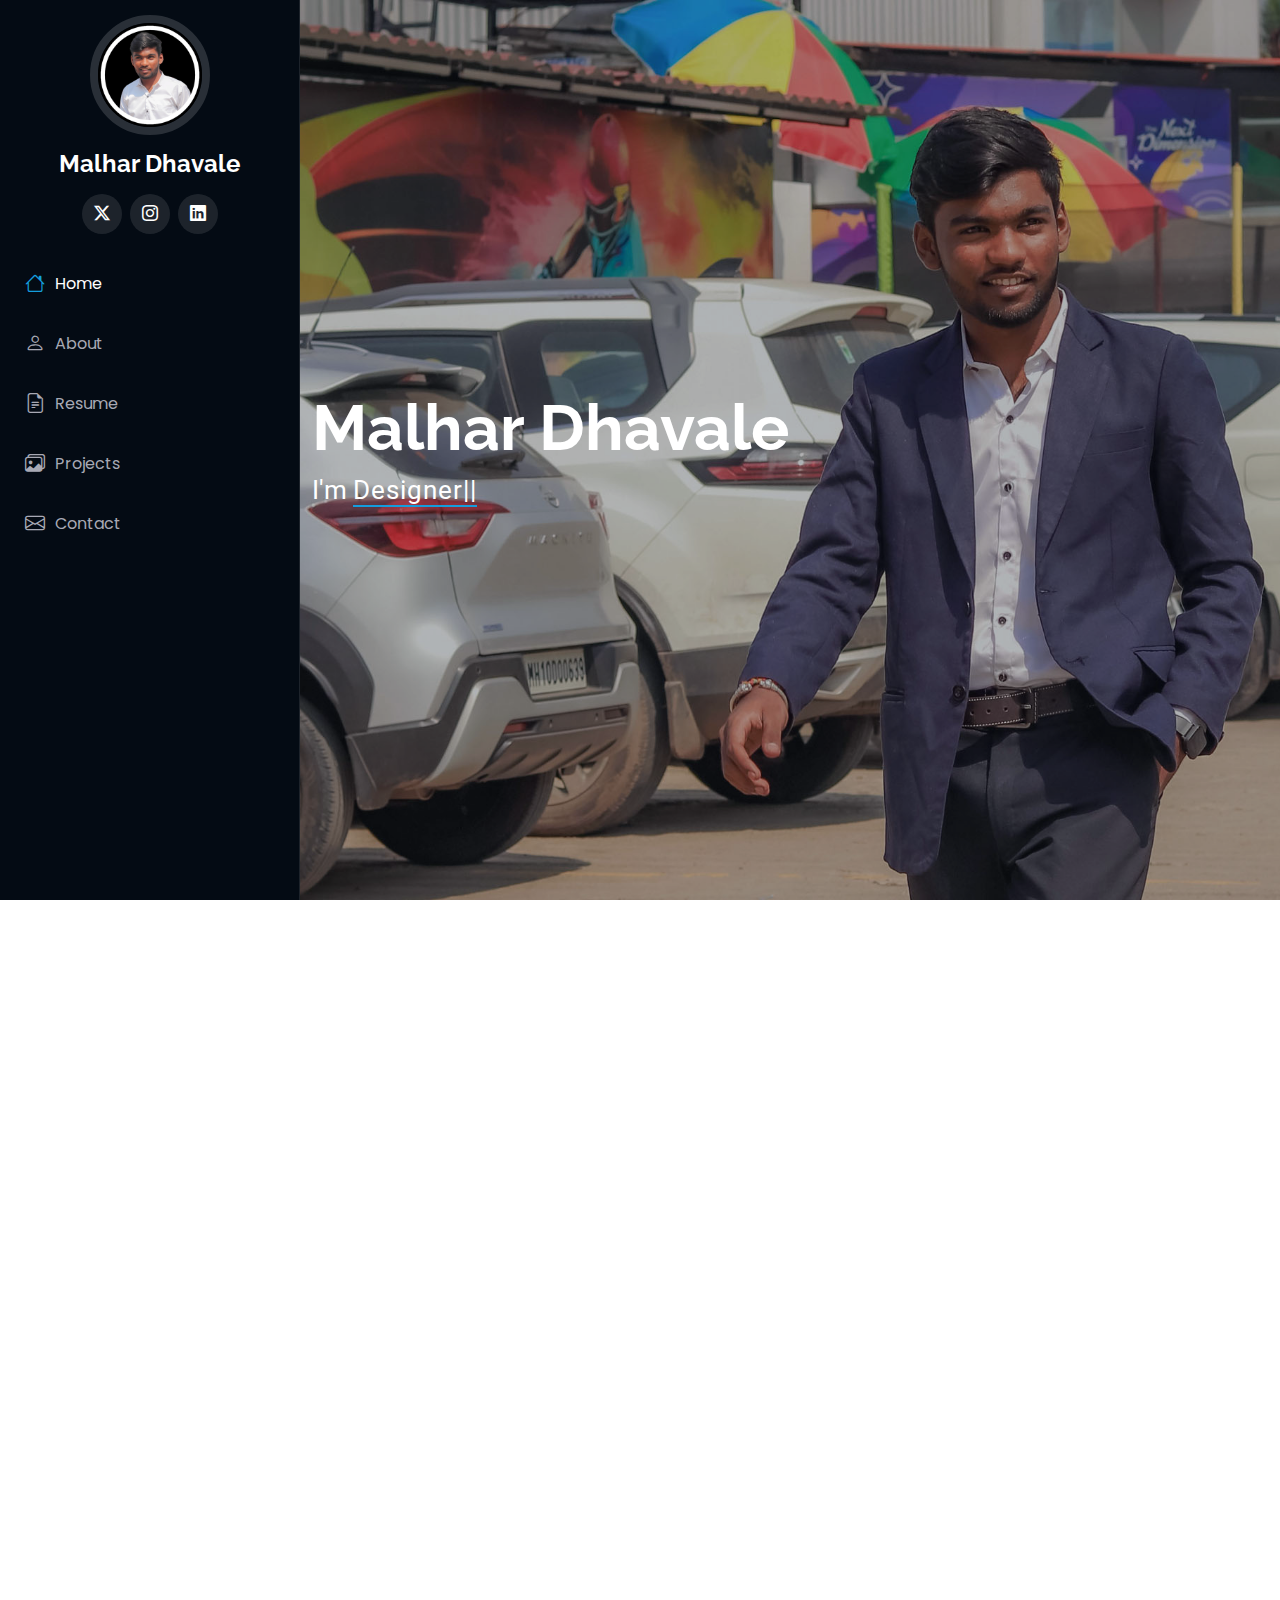
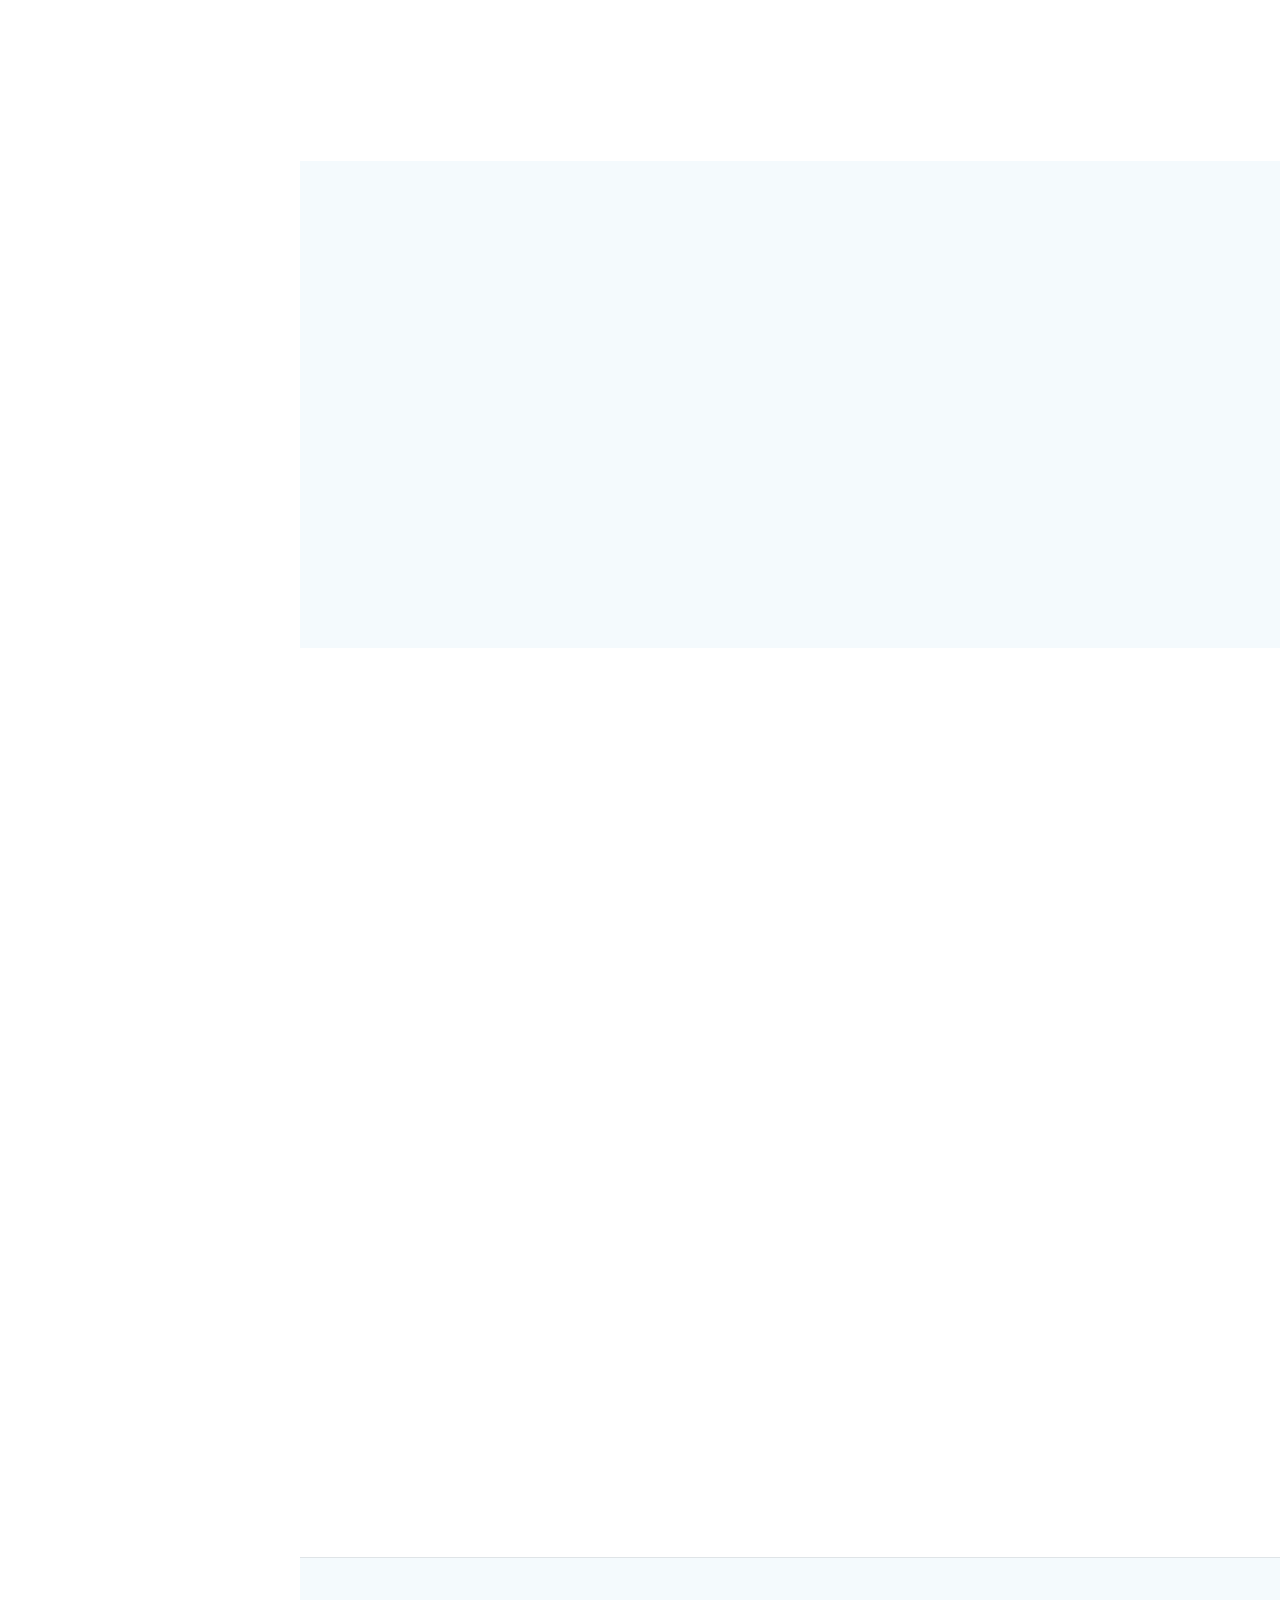
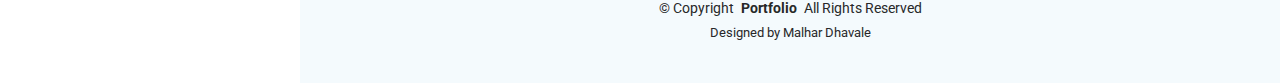
<file: index.html>
<!DOCTYPE html>
<html lang="en">

<head>
  <meta charset="utf-8">
  <meta content="width=device-width, initial-scale=1.0" name="viewport">
  <title>Malhar Portfolio</title>
  <meta content="" name="description">
  <meta content="" name="keywords">

  <!-- Favicons -->
  <link href="assets/img/favicon.png" rel="icon">
  <link href="assets/img/apple-touch-icon.png" rel="apple-touch-icon">

  <!-- Fonts -->
  <link href="https://fonts.googleapis.com" rel="preconnect">
  <link href="https://fonts.gstatic.com" rel="preconnect" crossorigin>
  <link href="https://fonts.googleapis.com/css2?family=Roboto:ital,wght@0,100;0,300;0,400;0,500;0,700;0,900;1,100;1,300;1,400;1,500;1,700;1,900&family=Poppins:ital,wght@0,100;0,200;0,300;0,400;0,500;0,600;0,700;0,800;0,900;1,100;1,200;1,300;1,400;1,500;1,600;1,700;1,800;1,900&family=Raleway:ital,wght@0,100;0,200;0,300;0,400;0,500;0,600;0,700;0,800;0,900;1,100;1,200;1,300;1,400;1,500;1,600;1,700;1,800;1,900&display=swap" rel="stylesheet">

  <!-- Vendor CSS Files -->
  <link href="assets/vendor/bootstrap/css/bootstrap.min.css" rel="stylesheet">
  <link href="assets/vendor/bootstrap-icons/bootstrap-icons.css" rel="stylesheet">
  <link href="assets/vendor/aos/aos.css" rel="stylesheet">
  <link href="assets/vendor/glightbox/css/glightbox.min.css" rel="stylesheet">
  <link href="assets/vendor/swiper/swiper-bundle.min.css" rel="stylesheet">

  <!-- Main CSS File -->
  <link href="assets/css/main.css" rel="stylesheet">

  <!-- =======================================================
  * Template Name: iPortfolio
  * Template URL: https://bootstrapmade.com/iportfolio-bootstrap-portfolio-websites-template/
  * Updated: Jun 29 2024 with Bootstrap v5.3.3
  * Author: BootstrapMade.com
  * License: https://bootstrapmade.com/license/
  ======================================================== -->
</head>

<body class="index-page">

  <header id="header" class="header dark-background d-flex flex-column">
    <i class="header-toggle d-xl-none bi bi-list"></i>

    <div class="profile-img">
      <img src="assets/img/my-profile.jpg" alt="" class="img-fluid rounded-circle">
    </div>

    <a href="index.html" class="logo d-flex align-items-center justify-content-center">
      <!-- Uncomment the line below if you also wish to use an image logo -->
      <!-- <img src="assets/img/logo.png" alt=""> -->
      <h1 class="sitename">Malhar Dhavale</h1>
    </a>

    <div class="social-links text-center">
      <a href="https://x.com/Malhar_D12" class="twitter"><i class="bi bi-twitter-x"></i></a>
      <!-- <a href="#" class="facebook"><i class="bi bi-facebook"></i></a> -->
      <a href="https://www.instagram.com/shiv.malhar12/?next=%2F&hl=en" class="instagram"><i class="bi bi-instagram"></i></a>
      <!-- <a href="#" class="google-plus"><i class="bi bi-skype"></i></a> -->
      <a href="http://www.linkedin.com/in/malhar-dhavale-md3888" class="linkedin"><i class="bi bi-linkedin"></i></a>
    </div>

    <nav id="navmenu" class="navmenu">
      <ul>
        <li><a href="#hero" class="active"><i class="bi bi-house navicon"></i>Home</a></li>
        <li><a href="#about"><i class="bi bi-person navicon"></i> About</a></li>
        <li><a href="#resume"><i class="bi bi-file-earmark-text navicon"></i> Resume</a></li>
        <li><a href="#portfolio"><i class="bi bi-images navicon"></i> Projects</a></li>
        <!-- <li><a href="#services"><i class="bi bi-hdd-stack navicon"></i> Services</a></li>
        <li class="dropdown"><a href="#"><i class="bi bi-menu-button navicon"></i> <span>Dropdown</span> <i class="bi bi-chevron-down toggle-dropdown"></i></a> -->
          <!-- <ul>
            <li><a href="#">Dropdown 1</a></li>
            <li class="dropdown"><a href="#"><span>Deep Dropdown</span> <i class="bi bi-chevron-down toggle-dropdown"></i></a>
              <ul>
                <li><a href="#">Deep Dropdown 1</a></li>
                <li><a href="#">Deep Dropdown 2</a></li>
                <li><a href="#">Deep Dropdown 3</a></li>
                <li><a href="#">Deep Dropdown 4</a></li>
                <li><a href="#">Deep Dropdown 5</a></li>
              </ul>
            </li>
            <li><a href="#">Dropdown 2</a></li>
            <li><a href="#">Dropdown 3</a></li>
            <li><a href="#">Dropdown 4</a></li>
          </ul> -->
        </li>
        <li><a href="#contact"><i class="bi bi-envelope navicon"></i> Contact</a></li>
      </ul>
    </nav>

  </header>

  <main class="main">

    <!-- Hero Section -->
    <section id="hero" class="hero section dark-background">

      <img src="assets/img/hero-bg.jpg" alt="" data-aos="fade-in" class="">

      <div class="container" data-aos="fade-up" data-aos-delay="100">
        <h2>Malhar Dhavale</h2>
        <p>I'm <span class="typed" data-typed-items="Designer, Developer, Freelancer, Photographer">Designer</span><span class="typed-cursor typed-cursor--blink" aria-hidden="true"></span><span class="typed-cursor typed-cursor--blink" aria-hidden="true"></span></p>
      </div>

    </section><!-- /Hero Section -->

    <!-- About Section -->
    <section id="about" class="about section">

      <!-- Section Title -->
      <div class="container section-title" data-aos="fade-up">
        <h2>About</h2>
        <p>I am a Python developer based in Kolhapur, India. I am very passionate about improving my coding skills and developing efficient software solutions. I specialize in building applications and backend systems using Python frameworks like Django and Flask. Working for myself to enhance my skills, I enjoy creating robust, scalable backend architectures and building API-driven projects. Love automating tasks and developing Python-based clones of various applications.</p>
      </div><!-- End Section Title -->

      <div class="container" data-aos="fade-up" data-aos-delay="100">

        <div class="row gy-4 justify-content-center">
          <div class="col-lg-4">
            <img src="assets/img/my-profile-img.jpg" class="img-fluid" alt="">
          </div>
          <div class="col-lg-8 content">
            <h2>UI/UX Designer &amp; Web Developer.</h2>
            <p class="fst-italic py-3">
              I'm Malhar Dhavale
            </p>
            <div class="row">
              <div class="col-lg-6">
                <ul>
                  <li><i class="bi bi-chevron-right"></i> <strong>Birthday:</strong> <span>14 March 2005</span></li>
                  <li><i class="bi bi-chevron-right"></i> <strong>Website:</strong> <span>www.example.com</span></li>
                  <li><i class="bi bi-chevron-right"></i> <strong>Phone:</strong> <span>+91 7796380995</span></li>
                  <li><i class="bi bi-chevron-right"></i> <strong>City:</strong> <span>Ichalkaranji, Kolhapur</span></li>
                </ul>
              </div>
              <div class="col-lg-6">
                <ul>
                  <li><i class="bi bi-chevron-right"></i> <strong>Age:</strong> <span>20</span></li>
                  <li><i class="bi bi-chevron-right"></i> <strong>Degree:</strong> <span>Post-Graducation</span></li>
                  <li><i class="bi bi-chevron-right"></i> <strong>Email:</strong> <span>malhardhavale2005@gmail.com</span></li>
                  <!-- <li><i class="bi bi-chevron-right"></i> <strong>Freelance:</strong> <span>Available</span></li> -->
                </ul>
              </div>
            </div>
            <p class="py-3">
              <!-- Officiis eligendi itaque labore et dolorum mollitia officiis optio vero. Quisquam sunt adipisci omnis et ut. Nulla accusantium dolor incidunt officia tempore. Et eius omnis.
              Cupiditate ut dicta maxime officiis quidem quia. Sed et consectetur qui quia repellendus itaque neque. -->
            </p>
          </div>
        </div>

      </div>

    </section><!-- /About Section -->

    <!-- Stats Section -->
    <section id="stats" class="stats section">

      <div class="container" data-aos="fade-up" data-aos-delay="100">

        <div class="row gy-4">

          <div class="col-lg-3 col-md-6">
            <!-- <div class="stats-item">
              <i class="bi bi-emoji-smile"></i>
              <span data-purecounter-start="0" data-purecounter-end="232" data-purecounter-duration="1" class="purecounter"></span>
              <p><strong>Happy Clients</strong> <span>consequuntur quae</span></p>
            </div> -->
          </div><!-- End Stats Item -->

          <div class="col-lg-3 col-md-6">
            <!-- <div class="stats-item">
              <i class="bi bi-journal-richtext"></i>
              <span data-purecounter-start="0" data-purecounter-end="521" data-purecounter-duration="1" class="purecounter"></span>
              <p><strong>Projects</strong> <span>adipisci atque cum quia aut</span></p>
            </div> -->
          </div><!-- End Stats Item -->

          <div class="col-lg-3 col-md-6">
            <!-- <div class="stats-item">
              <i class="bi bi-headset"></i>
              <span data-purecounter-start="0" data-purecounter-end="1453" data-purecounter-duration="1" class="purecounter"></span>
              <p><strong>Hours Of Support</strong> <span>aut commodi quaerat</span></p>
            </div> -->
          </div><!-- End Stats Item -->

          <div class="col-lg-3 col-md-6">
            <!-- <div class="stats-item">
              <i class="bi bi-people"></i>
              <span data-purecounter-start="0" data-purecounter-end="32" data-purecounter-duration="1" class="purecounter"></span>
              <p><strong>Hard Workers</strong> <span>rerum asperiores dolor</span></p>
            </div> -->
          </div><!-- End Stats Item -->

        </div>

      </div>

    </section><!-- /Stats Section -->

    <!-- Skills Section -->
    <section id="skills" class="skills section light-background">

      <!-- Section Title -->
      <div class="container section-title" data-aos="fade-up">
        <h2>Skills</h2>
        <!-- <p>Necessitatibus eius consequatur ex aliquid fuga eum quidem sint consectetur velit</p> -->
      </div><!-- End Section Title -->

      <div class="container" data-aos="fade-up" data-aos-delay="100">

        <div class="row skills-content skills-animation">

          <div class="col-lg-6">

            <div class="progress">
              <span class="skill"><span>HTML</span> <i class="val">90%</i></span>
              <div class="progress-bar-wrap">
                <div class="progress-bar" role="progressbar" aria-valuenow="90" aria-valuemin="0" aria-valuemax="100"></div>
              </div>
            </div><!-- End Skills Item -->

            <div class="progress">
              <span class="skill"><span>CSS</span> <i class="val">85%</i></span>
              <div class="progress-bar-wrap">
                <div class="progress-bar" role="progressbar" aria-valuenow="85" aria-valuemin="0" aria-valuemax="100"></div>
              </div>
            </div><!-- End Skills Item -->

            <div class="progress">
              <span class="skill"><span>JavaScript</span> <i class="val">60%</i></span>
              <div class="progress-bar-wrap">
                <div class="progress-bar" role="progressbar" aria-valuenow="60" aria-valuemin="0" aria-valuemax="100"></div>
              </div>
            </div><!-- End Skills Item -->

          </div>

          <div class="col-lg-6">

            <div class="progress">
              <span class="skill"><span>PHP</span> <i class="val">50%</i></span>
              <div class="progress-bar-wrap">
                <div class="progress-bar" role="progressbar" aria-valuenow="50" aria-valuemin="0" aria-valuemax="100"></div>
              </div>
            </div><!-- End Skills Item -->

            <div class="progress">
              <span class="skill"><span>Python</span> <i class="val">80%</i></span>
              <div class="progress-bar-wrap">
                <div class="progress-bar" role="progressbar" aria-valuenow="80" aria-valuemin="0" aria-valuemax="100"></div>
              </div>
            </div><!-- End Skills Item -->

            <div class="progress">
              <span class="skill"><span>Photoshop</span> <i class="val">96%</i></span>
              <div class="progress-bar-wrap">
                <div class="progress-bar" role="progressbar" aria-valuenow="96" aria-valuemin="0" aria-valuemax="100"></div>
              </div>
            </div><!-- End Skills Item -->

          </div>

        </div>

      </div>

    </section><!-- /Skills Section -->

    <!-- Resume Section -->
    <section id="resume" class="resume section">

      <!-- Section Title -->
      <div class="container section-title" data-aos="fade-up">
        <h2>Resume</h2>
        <p>Welcome to my professional journey! Below is an overview of my experience, education, and skills that define my career as a software engineer.</p>
      </div><!-- End Section Title -->

      <div class="container">

        <div class="row">

          <div class="col-lg-6" data-aos="fade-up" data-aos-delay="100">
            <h3 class="resume-title">Summary</h3>

            <div class="resume-item pb-0">
              <h4>Malhar Dhavale</h4>
              <p><em>Hi, I’m Student a software engineer passionate about creating innovative and impactful solutions. With expertise in web development, application design, and scalable software architecture, I thrive on tackling challenges and turning ideas into reality.
              </em></p>
              <ul>
                <li>Ichalkaranji ,Kolhapur(416115)</li>
                <li>+91 7796380995</li>
                <li>malhardhavale2005@gmail.com</li>
              </ul>
            </div><!-- Edn Resume Item -->

            <h3 class="resume-title">Education</h3>
            <div class="resume-item">
              <h4>Diploma In Computer Science</h4>
              <h5>2021 - 2024</h5>
              <p><em>DKTE Society's YASHWANTRAO CHAVAN POLYTECHNIC, ICHALKARANJI</em></p>
              <p> Computer Science and Engineering (CSE) is the study of the theoretical foundations of information and computation. It also includes practical techniques for their implementation and application in computer systems.</p>
            </div><!-- Edn Resume Item -->

            <div class="resume-item">
              <h4>Degree In Computer Science</h4>
              <h5>2024 </h5>
              <p><em>Dr. D. Y. Patil Pratishthan’s College of Engineering Salokhenagar , Kolhapur</em></p>
              <p>Dr. D.Y. Patil Pratishthan’s College of Engineering Salokhenagar Kolhapur is an affiliated college of Shivaji University located in Salokhenagar. Kolhapur, Maharashtra. It is a private un-aided institution established in the year 2014. </p>
            </div><!-- Edn Resume Item -->

          </div>

          <div class="col-lg-6" data-aos="fade-up" data-aos-delay="200">
            <h3 class="resume-title">Professional Development</h3>
            <div class="resume-item">
              <!-- <h4>Senior graphic design specialist</h4> -->
              <h5>2019 - Present</h5>
              <!-- <p><em>Experion, New York, NY </em></p> -->
              <ul>
                <li>Course On Computer Certificate(CCC)-
                  <p>CCC stands for Course on Computer Certificates. It's a program that teaches the fundamentals of computer and information technology to the common man. The CCC certificate is provided by the National Institute of Electronics & Information Technology (NIELIT) and aims to expand the digital footprint in the country.</p></li>
                <li>PROFESSIONAL TALLY ERP9-WITH GST(2021) </li>
                <p>Grade - A</p>
                <li>NATIONAL TALLY CHAMPIONSHIP-2019(2021)</li>
                <p>Grade - A+</p>
                <li>ARTIFICIAL INTELLIGENCE & MACHINE LEARNING(2023)</li>
              </ul>
            </div><!-- Edn Resume Item -->

            <div class="resume-item">
              <!-- <h4>Graphic design specialist</h4>
              <h5>2017 - 2018</h5>
              <p><em>Stepping Stone Advertising, New York, NY</em></p>
              <ul>
                <li>Developed numerous marketing programs (logos, brochures,infographics, presentations, and advertisements).</li>
                <li>Managed up to 5 projects or tasks at a given time while under pressure</li>
                <li>Recommended and consulted with clients on the most appropriate graphic design</li>
                <li>Created 4+ design presentations and proposals a month for clients and account managers</li>
              </ul> -->
            </div><!-- Edn Resume Item -->

          </div>

        </div>

      </div>

    </section><!-- /Resume Section -->

    <!-- Portfolio Section -->
    <section id="portfolio" class="portfolio section light-background">

      <!-- Section Title -->
      <div class="container section-title" data-aos="fade-up">
        <h2>Portfolio</h2>
        <p>Explore my projects, learn more about my journey, or get in touch to collaborate on something amazing!!!</p>
      </div><!-- End Section Title -->

      <div class="container">

        <div class="isotope-layout" data-default-filter="*" data-layout="masonry" data-sort="original-order">

          <ul class="portfolio-filters isotope-filters" data-aos="fade-up" data-aos-delay="100">
            <!-- <li data-filter="*" class="filter-active">All</li>
            <li data-filter=".filter-app">App</li> -->
            <li data-filter=".filter-product">Project</li>
            <!-- <li data-filter=".filter-branding">Branding</li>
            <li data-filter=".filter-books">Books</li> -->
          </ul><!-- End Portfolio Filters -->

          <div class="row gy-4 isotope-container" data-aos="fade-up" data-aos-delay="200">

            <div class="col-lg-4 col-md-6 portfolio-item isotope-item filter-app">
              <div class="portfolio-content h-100">
                <img src="assets/img/portfolio/app-1.png" class="img-fluid" alt="">
                <div class="portfolio-info">
                  <h4>Website</h4>
                  <p>Squid Examiner</p>
                  <a href="assets/img/portfolio/app-1.png" title="App 1" data-gallery="portfolio-gallery-app" class="glightbox preview-link"><i class="bi bi-zoom-in"></i></a>
                  <a href="portfolio-details.html" title="More Details" class="details-link"><i class="bi bi-link-45deg"></i></a>
                </div>
              </div>
            </div><!-- End Portfolio Item -->

            <!-- <div class="col-lg-4 col-md-6 portfolio-item isotope-item filter-product">
              <div class="portfolio-content h-100">
                <img src="assets/img/portfolio/product-1.jpg" class="img-fluid" alt="">
                <div class="portfolio-info">
                  <h4>Product 1</h4>
                  <p>Lorem ipsum, dolor sit amet consectetur</p>
                  <a href="assets/img/portfolio/product-1.jpg" title="Product 1" data-gallery="portfolio-gallery-product" class="glightbox preview-link"><i class="bi bi-zoom-in"></i></a>
                  <a href="portfolio-details.html" title="More Details" class="details-link"><i class="bi bi-link-45deg"></i></a>
                </div>
              </div> -->
            </div><!-- End Portfolio Item -->

            <!-- <div class="col-lg-4 col-md-6 portfolio-item isotope-item filter-branding">
              <div class="portfolio-content h-100">
                <img src="assets/img/portfolio/branding-1.jpg" class="img-fluid" alt="">
                <div class="portfolio-info">
                  <h4>Branding 1</h4>
                  <p>Lorem ipsum, dolor sit amet consectetur</p>
                  <a href="assets/img/portfolio/branding-1.jpg" title="Branding 1" data-gallery="portfolio-gallery-branding" class="glightbox preview-link"><i class="bi bi-zoom-in"></i></a>
                  <a href="portfolio-details.html" title="More Details" class="details-link"><i class="bi bi-link-45deg"></i></a>
                </div>
              </div> -->
            </div><!-- End Portfolio Item -->

            <!-- <div class="col-lg-4 col-md-6 portfolio-item isotope-item filter-books">
              <div class="portfolio-content h-100">
                <img src="assets/img/portfolio/books-1.jpg" class="img-fluid" alt="">
                <div class="portfolio-info">
                  <h4>Books 1</h4>
                  <p>Lorem ipsum, dolor sit amet consectetur</p>
                  <a href="assets/img/portfolio/books-1.jpg" title="Branding 1" data-gallery="portfolio-gallery-book" class="glightbox preview-link"><i class="bi bi-zoom-in"></i></a>
                  <a href="portfolio-details.html" title="More Details" class="details-link"><i class="bi bi-link-45deg"></i></a>
                </div>
              </div> -->
            </div><!-- End Portfolio Item -->

            <!-- <div class="col-lg-4 col-md-6 portfolio-item isotope-item filter-app">
              <div class="portfolio-content h-100">
                <img src="assets/img/portfolio/app-2.jpg" class="img-fluid" alt="">
                <div class="portfolio-info">
                  <h4>App 2</h4>
                  <p>Lorem ipsum, dolor sit amet consectetur</p>
                  <a href="assets/img/portfolio/app-2.jpg" title="App 2" data-gallery="portfolio-gallery-app" class="glightbox preview-link"><i class="bi bi-zoom-in"></i></a>
                  <a href="portfolio-details.html" title="More Details" class="details-link"><i class="bi bi-link-45deg"></i></a>
                </div>
              </div> -->
            </div><!-- End Portfolio Item -->

            <!-- <div class="col-lg-4 col-md-6 portfolio-item isotope-item filter-product">
              <div class="portfolio-content h-100">
                <img src="assets/img/portfolio/product-2.jpg" class="img-fluid" alt="">
                <div class="portfolio-info">
                  <h4>Product 2</h4>
                  <p>Lorem ipsum, dolor sit amet consectetur</p>
                  <a href="assets/img/portfolio/product-2.jpg" title="Product 2" data-gallery="portfolio-gallery-product" class="glightbox preview-link"><i class="bi bi-zoom-in"></i></a>
                  <a href="portfolio-details.html" title="More Details" class="details-link"><i class="bi bi-link-45deg"></i></a>
                </div>
              </div> -->
            </div><!-- End Portfolio Item -->

            <!-- <div class="col-lg-4 col-md-6 portfolio-item isotope-item filter-branding">
              <div class="portfolio-content h-100">
                <img src="assets/img/portfolio/branding-2.jpg" class="img-fluid" alt="">
                <div class="portfolio-info">
                  <h4>Branding 2</h4>
                  <p>Lorem ipsum, dolor sit amet consectetur</p>
                  <a href="assets/img/portfolio/branding-2.jpg" title="Branding 2" data-gallery="portfolio-gallery-branding" class="glightbox preview-link"><i class="bi bi-zoom-in"></i></a>
                  <a href="portfolio-details.html" title="More Details" class="details-link"><i class="bi bi-link-45deg"></i></a>
                </div>
              </div> -->
            </div><!-- End Portfolio Item -->

            <!-- <div class="col-lg-4 col-md-6 portfolio-item isotope-item filter-books">
              <div class="portfolio-content h-100">
                <img src="assets/img/portfolio/books-2.jpg" class="img-fluid" alt="">
                <div class="portfolio-info">
                  <h4>Books 2</h4>
                  <p>Lorem ipsum, dolor sit amet consectetur</p>
                  <a href="assets/img/portfolio/books-2.jpg" title="Branding 2" data-gallery="portfolio-gallery-book" class="glightbox preview-link"><i class="bi bi-zoom-in"></i></a>
                  <a href="portfolio-details.html" title="More Details" class="details-link"><i class="bi bi-link-45deg"></i></a>
                </div>
              </div> -->
            </div><!-- End Portfolio Item -->

            <!-- <div class="col-lg-4 col-md-6 portfolio-item isotope-item filter-app">
              <div class="portfolio-content h-100">
                <img src="assets/img/portfolio/app-3.jpg" class="img-fluid" alt="">
                <div class="portfolio-info">
                  <h4>App 3</h4>
                  <p>Lorem ipsum, dolor sit amet consectetur</p>
                  <a href="assets/img/portfolio/app-3.jpg" title="App 3" data-gallery="portfolio-gallery-app" class="glightbox preview-link"><i class="bi bi-zoom-in"></i></a>
                  <a href="portfolio-details.html" title="More Details" class="details-link"><i class="bi bi-link-45deg"></i></a>
                </div>
              </div> -->
            </div><!-- End Portfolio Item -->

            <!-- <div class="col-lg-4 col-md-6 portfolio-item isotope-item filter-product">
              <div class="portfolio-content h-100">
                <img src="assets/img/portfolio/product-3.jpg" class="img-fluid" alt="">
                <div class="portfolio-info">
                  <h4>Product 3</h4>
                  <p>Lorem ipsum, dolor sit amet consectetur</p>
                  <a href="assets/img/portfolio/product-3.jpg" title="Product 3" data-gallery="portfolio-gallery-product" class="glightbox preview-link"><i class="bi bi-zoom-in"></i></a>
                  <a href="portfolio-details.html" title="More Details" class="details-link"><i class="bi bi-link-45deg"></i></a>
                </div>
              </div> -->
            </div><!-- End Portfolio Item -->

            <!-- <div class="col-lg-4 col-md-6 portfolio-item isotope-item filter-branding">
              <div class="portfolio-content h-100">
                <img src="assets/img/portfolio/branding-3.jpg" class="img-fluid" alt="">
                <div class="portfolio-info">
                  <h4>Branding 3</h4>
                  <p>Lorem ipsum, dolor sit amet consectetur</p>
                  <a href="assets/img/portfolio/branding-3.jpg" title="Branding 2" data-gallery="portfolio-gallery-branding" class="glightbox preview-link"><i class="bi bi-zoom-in"></i></a>
                  <a href="portfolio-details.html" title="More Details" class="details-link"><i class="bi bi-link-45deg"></i></a>
                </div>
              </div> -->
            </div><!-- End Portfolio Item -->

            <!-- <div class="col-lg-4 col-md-6 portfolio-item isotope-item filter-books">
              <div class="portfolio-content h-100">
                <img src="assets/img/portfolio/books-3.jpg" class="img-fluid" alt="">
                <div class="portfolio-info">
                  <h4>Books 3</h4>
                  <p>Lorem ipsum, dolor sit amet consectetur</p>
                  <a href="assets/img/portfolio/books-3.jpg" title="Branding 3" data-gallery="portfolio-gallery-book" class="glightbox preview-link"><i class="bi bi-zoom-in"></i></a>
                  <a href="portfolio-details.html" title="More Details" class="details-link"><i class="bi bi-link-45deg"></i></a>
                </div> -->
              <!-- </div> -->
            </div><!-- End Portfolio Item -->

          </div><!-- End Portfolio Container -->

        </div>

      </div>

    </section><!-- /Portfolio Section -->

    <!-- Services Section -->
    <!-- <section id="services" class="services section">

      
      <div class="container section-title" data-aos="fade-up">
        <h2>Services</h2>
        <p>Magnam dolores commodi suscipit. Necessitatibus eius consequatur ex aliquid fuga eum quidem. Sit sint consectetur velit. Quisquam quos quisquam cupiditate. Et nemo qui impedit suscipit alias ea. Quia fugiat sit in iste officiis commodi quidem hic quas.</p>
      </div>

      <div class="container">

        <div class="row gy-4">

          <div class="col-lg-4 col-md-6 service-item d-flex" data-aos="fade-up" data-aos-delay="100">
            <div class="icon flex-shrink-0"><i class="bi bi-briefcase"></i></div>
            <div>
              <h4 class="title"><a href="service-details.html" class="stretched-link">Lorem Ipsum</a></h4>
              <p class="description">Voluptatum deleniti atque corrupti quos dolores et quas molestias excepturi sint occaecati cupiditate non provident</p>
            </div>
          </div>
          

          <div class="col-lg-4 col-md-6 service-item d-flex" data-aos="fade-up" data-aos-delay="200">
            <div class="icon flex-shrink-0"><i class="bi bi-card-checklist"></i></div>
            <div>
              <h4 class="title"><a href="service-details.html" class="stretched-link">Dolor Sitema</a></h4>
              <p class="description">Minim veniam, quis nostrud exercitation ullamco laboris nisi ut aliquip ex ea commodo consequat tarad limino ata</p>
            </div>
          </div>

          <div class="col-lg-4 col-md-6 service-item d-flex" data-aos="fade-up" data-aos-delay="300">
            <div class="icon flex-shrink-0"><i class="bi bi-bar-chart"></i></div>
            <div>
              <h4 class="title"><a href="service-details.html" class="stretched-link">Sed ut perspiciatis</a></h4>
              <p class="description">Duis aute irure dolor in reprehenderit in voluptate velit esse cillum dolore eu fugiat nulla pariatur</p>
            </div>
          </div>

          <div class="col-lg-4 col-md-6 service-item d-flex" data-aos="fade-up" data-aos-delay="400">
            <div class="icon flex-shrink-0"><i class="bi bi-binoculars"></i></div>
            <div>
              <h4 class="title"><a href="service-details.html" class="stretched-link">Magni Dolores</a></h4>
              <p class="description">Excepteur sint occaecat cupidatat non proident, sunt in culpa qui officia deserunt mollit anim id est laborum</p>
            </div>
          </div>

          <div class="col-lg-4 col-md-6 service-item d-flex" data-aos="fade-up" data-aos-delay="500">
            <div class="icon flex-shrink-0"><i class="bi bi-brightness-high"></i></div>
            <div>
              <h4 class="title"><a href="service-details.html" class="stretched-link">Nemo Enim</a></h4>
              <p class="description">At vero eos et accusamus et iusto odio dignissimos ducimus qui blanditiis praesentium voluptatum deleniti atque</p>
            </div>
          </div>

          <div class="col-lg-4 col-md-6 service-item d-flex" data-aos="fade-up" data-aos-delay="600">
            <div class="icon flex-shrink-0"><i class="bi bi-calendar4-week"></i></div>
            <div>
              <h4 class="title"><a href="service-details.html" class="stretched-link">Eiusmod Tempor</a></h4>
              <p class="description">Et harum quidem rerum facilis est et expedita distinctio. Nam libero tempore, cum soluta nobis est eligendi</p>
            </div>
          </div>

        </div>

      </div>

    </section>/Services Section -->

    <!-- Testimonials Section -->
    <!-- <section id="testimonials" class="testimonials section light-background"> -->

      <!-- Section Title -->
      <!-- <div class="container section-title" data-aos="fade-up">
        <h2>Testimonials</h2>
        <p>Necessitatibus eius consequatur ex aliquid fuga eum quidem sint consectetur velit</p>
      </div>End Section Title -->

      <!-- <div class="container" data-aos="fade-up" data-aos-delay="100">

        <div class="swiper init-swiper">
          <script type="application/json" class="swiper-config">
            {
              "loop": true,
              "speed": 600,
              "autoplay": {
                "delay": 5000
              },
              "slidesPerView": "auto",
              "pagination": {
                "el": ".swiper-pagination",
                "type": "bullets",
                "clickable": true
              },
              "breakpoints": {
                "320": {
                  "slidesPerView": 1,
                  "spaceBetween": 40
                },
                "1200": {
                  "slidesPerView": 3,
                  "spaceBetween": 1
                }
              }
            }
          </script>
          <div class="swiper-wrapper">

            <div class="swiper-slide">
              <div class="testimonial-item">
                <p>
                  <i class="bi bi-quote quote-icon-left"></i>
                  <span>Proin iaculis purus consequat sem cure digni ssim donec porttitora entum suscipit rhoncus. Accusantium quam, ultricies eget id, aliquam eget nibh et. Maecen aliquam, risus at semper.</span>
                  <i class="bi bi-quote quote-icon-right"></i>
                </p>
                <img src="assets/img/testimonials/testimonials-1.jpg" class="testimonial-img" alt="">
                <h3>Saul Goodman</h3>
                <h4>Ceo &amp; Founder</h4>
              </div> -->
            <!-- </div>End testimonial item -->
<!-- 
            <div class="swiper-slide">
              <div class="testimonial-item">
                <p>
                  <i class="bi bi-quote quote-icon-left"></i>
                  <span>Export tempor illum tamen malis malis eram quae irure esse labore quem cillum quid malis quorum velit fore eram velit sunt aliqua noster fugiat irure amet legam anim culpa.</span>
                  <i class="bi bi-quote quote-icon-right"></i>
                </p>
                <img src="assets/img/testimonials/testimonials-2.jpg" class="testimonial-img" alt="">
                <h3>Sara Wilsson</h3>
                <h4>Designer</h4>
              </div>
            </div>End testimonial item -->
<!-- 
            <div class="swiper-slide">
              <div class="testimonial-item">
                <p>
                  <i class="bi bi-quote quote-icon-left"></i>
                  <span>Enim nisi quem export duis labore cillum quae magna enim sint quorum nulla quem veniam duis minim tempor labore quem eram duis noster aute amet eram fore quis sint minim.</span>
                  <i class="bi bi-quote quote-icon-right"></i>
                </p>
                <img src="assets/img/testimonials/testimonials-3.jpg" class="testimonial-img" alt="">
                <h3>Jena Karlis</h3>
                <h4>Store Owner</h4>
              </div>
            </div>End testimonial item -->

            <!-- <div class="swiper-slide">
              <div class="testimonial-item">
                <p>
                  <i class="bi bi-quote quote-icon-left"></i>
                  <span>Fugiat enim eram quae cillum dolore dolor amet nulla culpa multos export minim fugiat dolor enim duis veniam ipsum anim magna sunt elit fore quem dolore labore illum veniam.</span>
                  <i class="bi bi-quote quote-icon-right"></i>
                </p>
                <img src="assets/img/testimonials/testimonials-4.jpg" class="testimonial-img" alt="">
                <h3>Matt Brandon</h3>
                <h4>Freelancer</h4>
              </div>
            </div>End testimonial item -->

            <!-- <div class="swiper-slide">
              <div class="testimonial-item">
                <p>
                  <i class="bi bi-quote quote-icon-left"></i>
                  <span>Quis quorum aliqua sint quem legam fore sunt eram irure aliqua veniam tempor noster veniam sunt culpa nulla illum cillum fugiat legam esse veniam culpa fore nisi cillum quid.</span>
                  <i class="bi bi-quote quote-icon-right"></i>
                </p>
                <img src="assets/img/testimonials/testimonials-5.jpg" class="testimonial-img" alt="">
                <h3>John Larson</h3>
                <h4>Entrepreneur</h4>
              </div>
            </div>End testimonial item -->

          <!-- </div>
          <div class="swiper-pagination"></div>
        </div>

      </div>

    </section>/Testimonials Section -->

    <!-- Contact Section -->
    <section id="contact" class="contact section">

      <!-- Section Title -->
      <div class="container section-title" data-aos="fade-up">
        <h2>Contact</h2>
        <!-- <p>Necessitatibus eius consequatur ex aliquid fuga eum quidem sint consectetur velit</p> -->
      </div><!-- End Section Title -->

      <div class="container" data-aos="fade-up" data-aos-delay="100">

        <div class="row gy-4">

          <div class="col-lg-5">

            <div class="info-wrap">
              <div class="info-item d-flex" data-aos="fade-up" data-aos-delay="200">
                <i class="bi bi-geo-alt flex-shrink-0"></i>
                <div>
                  <h3>Address</h3>
                  <p>16/563 Samgram chowk,Ichalkaranji-416115</p>
                </div>
              </div><!-- End Info Item -->

              <div class="info-item d-flex" data-aos="fade-up" data-aos-delay="300">
                <i class="bi bi-telephone flex-shrink-0"></i>
                <div>
                  <h3>Call Us</h3>
                  <p>+91 7796380995</p>
                </div>
              </div><!-- End Info Item -->

              <div class="info-item d-flex" data-aos="fade-up" data-aos-delay="400">
                <i class="bi bi-envelope flex-shrink-0"></i>
                <div>
                  <h3>Email Us</h3>
                  <p>malhardhavale2005@gmail.com</p>
                </div>
              </div><!-- End Info Item -->

              <iframe src="https://www.google.com/maps/embed?pb=!1m14!1m12!1m3!1d803.4515406122484!2d74.45975628131183!3d16.68282956746983!2m3!1f0!2f0!3f0!3m2!1i1024!2i768!4f13.1!5e0!3m2!1sen!2sin!4v1737186890032!5m2!1sen!2sin" width="400" height="300" style="border:0;" allowfullscreen="" loading="lazy" referrerpolicy="no-referrer-when-downgrade"></iframe>
            </div>
          </div>

          <div class="col-lg-7">
            <form action="forms/contact.php" method="post" class="php-email-form" data-aos="fade-up" data-aos-delay="200">
              <div class="row gy-4">

                <div class="col-md-6">
                  <label for="name-field" class="pb-2">Your Name</label>
                  <input type="text" name="name" id="name-field" class="form-control" required="">
                </div>

                <div class="col-md-6">
                  <label for="email-field" class="pb-2">Your Email</label>
                  <input type="email" class="form-control" name="email" id="email-field" required="">
                </div>

                <div class="col-md-12">
                  <label for="subject-field" class="pb-2">Subject</label>
                  <input type="text" class="form-control" name="subject" id="subject-field" required="">
                </div>

                <div class="col-md-12">
                  <label for="message-field" class="pb-2">Message</label>
                  <textarea class="form-control" name="message" rows="10" id="message-field" required=""></textarea>
                </div>

                <div class="col-md-12 text-center">
                  <div class="loading">Loading</div>
                  <div class="error-message"></div>
                  <div class="sent-message">Your message has been sent. Thank you!</div>

                  <button type="submit">Send Message</button>
                </div>

              </div>
            </form>
          </div><!-- End Contact Form -->

        </div>

      </div>

    </section><!-- /Contact Section -->

  </main>

  <footer id="footer" class="footer position-relative light-background">

    <div class="container">
      <div class="copyright text-center ">
        <p>© <span>Copyright</span> <strong class="px-1 sitename">Portfolio</strong> <span>All Rights Reserved</span></p>
      </div>
      <div class="credits">
        <!-- All the links in the footer should remain intact. -->
        <!-- You can delete the links only if you've purchased the pro version. -->
        <!-- Licensing information: https://bootstrapmade.com/license/ -->
        <!-- Purchase the pro version with working PHP/AJAX contact form: [buy-url] -->
        Designed by Malhar Dhavale
      </div>
    </div>

  </footer>

  <!-- Scroll Top -->
  <a href="#" id="scroll-top" class="scroll-top d-flex align-items-center justify-content-center"><i class="bi bi-arrow-up-short"></i></a>

  <!-- Preloader -->
  <div id="preloader"></div>

  <!-- Vendor JS Files -->
  <script src="assets/vendor/bootstrap/js/bootstrap.bundle.min.js"></script>
  <script src="assets/vendor/php-email-form/validate.js"></script>
  <script src="assets/vendor/aos/aos.js"></script>
  <script src="assets/vendor/typed.js/typed.umd.js"></script>
  <script src="assets/vendor/purecounter/purecounter_vanilla.js"></script>
  <script src="assets/vendor/waypoints/noframework.waypoints.js"></script>
  <script src="assets/vendor/glightbox/js/glightbox.min.js"></script>
  <script src="assets/vendor/imagesloaded/imagesloaded.pkgd.min.js"></script>
  <script src="assets/vendor/isotope-layout/isotope.pkgd.min.js"></script>
  <script src="assets/vendor/swiper/swiper-bundle.min.js"></script>

  <!-- Main JS File -->
  <script src="assets/js/main.js"></script>

  <script src="assets/js/main.js"></script>

</body>

</html>
</file>
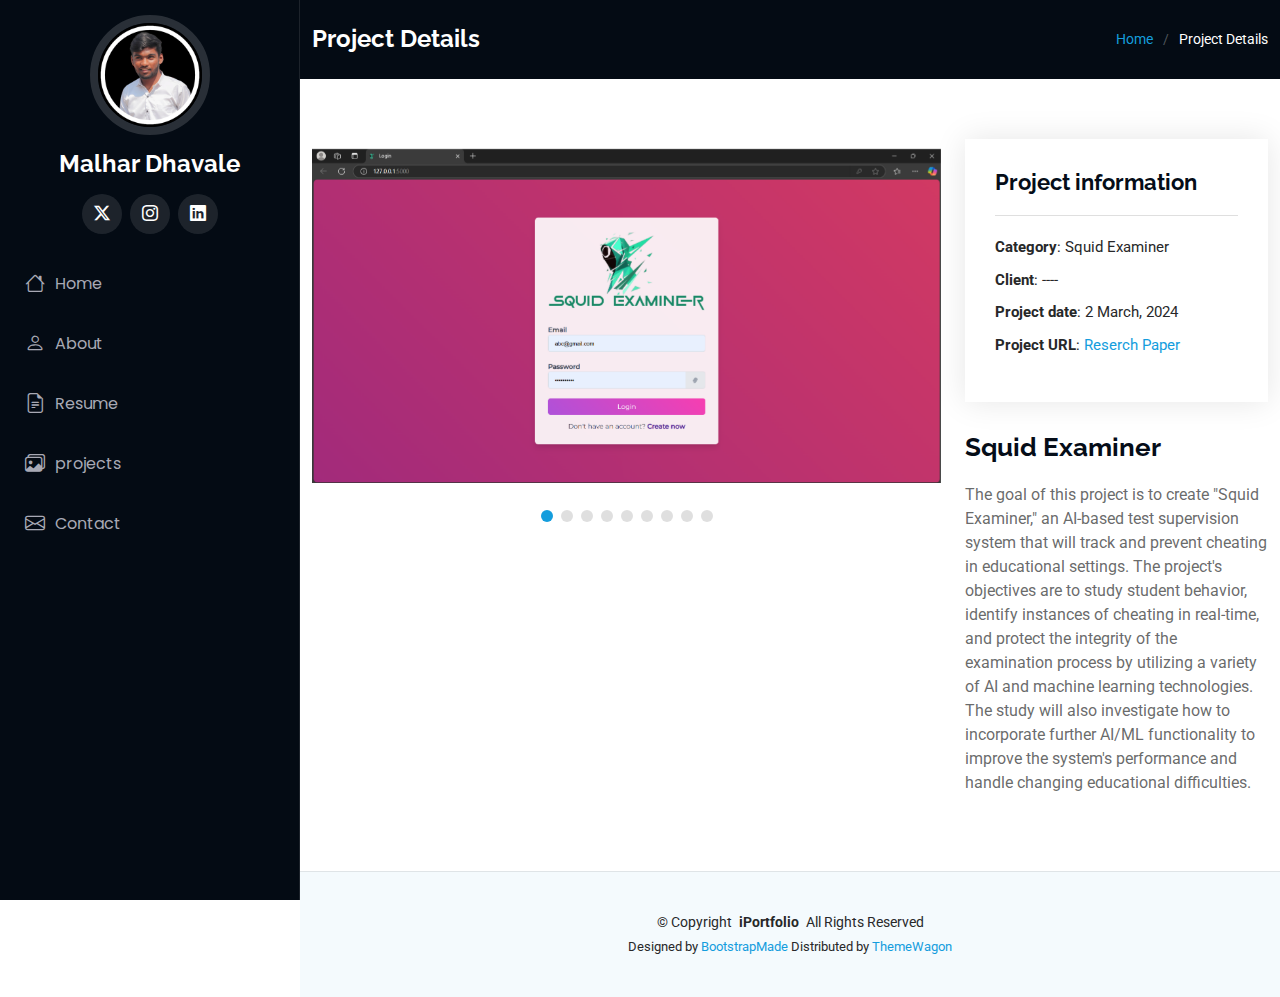
<file: portfolio-details.html>
<!DOCTYPE html>
<html lang="en">

<head>
  <meta charset="utf-8">
  <meta content="width=device-width, initial-scale=1.0" name="viewport">
  <title>Malhar Portfolio</title>
  <meta content="" name="description">
  <meta content="" name="keywords">

  <!-- Favicons -->
  <link href="assets/img/favicon.png" rel="icon">
  <link href="assets/img/favicon.png" rel="apple-touch-icon">

  <!-- Fonts -->
  <link href="https://fonts.googleapis.com" rel="preconnect">
  <link href="https://fonts.gstatic.com" rel="preconnect" crossorigin>
  <link href="https://fonts.googleapis.com/css2?family=Roboto:ital,wght@0,100;0,300;0,400;0,500;0,700;0,900;1,100;1,300;1,400;1,500;1,700;1,900&family=Poppins:ital,wght@0,100;0,200;0,300;0,400;0,500;0,600;0,700;0,800;0,900;1,100;1,200;1,300;1,400;1,500;1,600;1,700;1,800;1,900&family=Raleway:ital,wght@0,100;0,200;0,300;0,400;0,500;0,600;0,700;0,800;0,900;1,100;1,200;1,300;1,400;1,500;1,600;1,700;1,800;1,900&display=swap" rel="stylesheet">

  <!-- Vendor CSS Files -->
  <link href="assets/vendor/bootstrap/css/bootstrap.min.css" rel="stylesheet">
  <link href="assets/vendor/bootstrap-icons/bootstrap-icons.css" rel="stylesheet">
  <link href="assets/vendor/aos/aos.css" rel="stylesheet">
  <link href="assets/vendor/glightbox/css/glightbox.min.css" rel="stylesheet">
  <link href="assets/vendor/swiper/swiper-bundle.min.css" rel="stylesheet">

  <!-- Main CSS File -->
  <link href="assets/css/main.css" rel="stylesheet">

  <!-- =======================================================
  * Template Name: iPortfolio
  * Template URL: https://bootstrapmade.com/iportfolio-bootstrap-portfolio-websites-template/
  * Updated: Jun 29 2024 with Bootstrap v5.3.3
  * Author: BootstrapMade.com
  * License: https://bootstrapmade.com/license/
  ======================================================== -->
</head>

<body class="portfolio-details-page">

  <header id="header" class="header dark-background d-flex flex-column">
    <i class="header-toggle d-xl-none bi bi-list"></i>

    <div class="profile-img">
      <img src="assets/img/my-profile.jpg" alt="" class="img-fluid rounded-circle">
    </div>

    <a href="index.html" class="logo d-flex align-items-center justify-content-center">
      <!-- Uncomment the line below if you also wish to use an image logo -->
      <!-- <img src="assets/img/logo.png" alt=""> -->
      <h1 class="sitename">Malhar Dhavale</h1>
    </a>

    <div class="social-links text-center">
      <a href="https://x.com/Malhar_D12" class="twitter"><i class="bi bi-twitter-x"></i></a>
      <!-- <a href="#" class="facebook"><i class="bi bi-facebook"></i></a> -->
      <a href="https://www.instagram.com/shiv.malhar12/?next=%2F&hl=en" class="instagram"><i class="bi bi-instagram"></i></a>
      <!-- <a href="#" class="google-plus"><i class="bi bi-skype"></i></a> -->
      <a href="http://www.linkedin.com/in/malhar-dhavale-md3888" class="linkedin"><i class="bi bi-linkedin"></i></a>
    </div>

    <nav id="navmenu" class="navmenu">
      <ul>
        <li><a href="#hero"><i class="bi bi-house navicon"></i>Home</a></li>
        <li><a href="#about"><i class="bi bi-person navicon"></i> About</a></li>
        <li><a href="#resume"><i class="bi bi-file-earmark-text navicon"></i> Resume</a></li>
        <li><a href="#portfolio"><i class="bi bi-images navicon"></i>projects</a></li>
        <!-- <li><a href="#services"><i class="bi bi-hdd-stack navicon"></i> Services</a></li> -->
        <!-- <li class="dropdown"><a href="#"><i class="bi bi-menu-button navicon"></i> <span>Dropdown</span> <i class="bi bi-chevron-down toggle-dropdown"></i></a>
          <ul>
            <li><a href="#">Dropdown 1</a></li>
            <li class="dropdown"><a href="#"><span>Deep Dropdown</span> <i class="bi bi-chevron-down toggle-dropdown"></i></a>
              <ul>
                <li><a href="#">Deep Dropdown 1</a></li>
                <li><a href="#">Deep Dropdown 2</a></li>
                <li><a href="#">Deep Dropdown 3</a></li>
                <li><a href="#">Deep Dropdown 4</a></li>
                <li><a href="#">Deep Dropdown 5</a></li>
              </ul>
            </li>
            <li><a href="#">Dropdown 2</a></li>
            <li><a href="#">Dropdown 3</a></li>
            <li><a href="#">Dropdown 4</a></li>
          </ul>
        </li> -->
        <li><a href="#contact"><i class="bi bi-envelope navicon"></i> Contact</a></li>
      </ul>
    </nav>

  </header>

  <main class="main">

    <!-- Page Title -->
    <div class="page-title dark-background">
      <div class="container d-lg-flex justify-content-between align-items-center">
        <h1 class="mb-2 mb-lg-0">Project Details</h1>
        <nav class="breadcrumbs">
          <ol>
            <li><a href="index.html">Home</a></li>
            <li class="current">Project Details</li>
          </ol>
        </nav>
      </div>
    </div><!-- End Page Title -->

    <!-- Portfolio Details Section -->
    <section id="portfolio-details" class="portfolio-details section">

      <div class="container" data-aos="fade-up" data-aos-delay="100">

        <div class="row gy-4">

          <div class="col-lg-8">
            <div class="portfolio-details-slider swiper init-swiper">

              <script type="application/json" class="swiper-config">
                {
                  "loop": true,
                  "speed": 600,
                  "autoplay": {
                    "delay": 5000
                  },
                  "slidesPerView": "auto",
                  "pagination": {
                    "el": ".swiper-pagination",
                    "type": "bullets",
                    "clickable": true
                  }
                }
              </script>

              <div class="swiper-wrapper align-items-center">

                <div class="swiper-slide">
                  <img src="assets/img/portfolio/Pro-1.png" alt="">
                </div>

                <div class="swiper-slide">
                  <img src="assets/img/portfolio/Pro-2.png" alt="">
                </div>

                <div class="swiper-slide">
                  <img src="assets/img/portfolio/Pro-3.png" alt="">
                </div>

                <div class="swiper-slide">
                  <img src="assets/img/portfolio/Pro-4.png" alt="">
                </div>

                <div class="swiper-slide">
                  <img src="assets/img/portfolio/Pro-5.png" alt="">
                </div>

                <div class="swiper-slide">
                  <img src="assets/img/portfolio/Pro-6.png" alt="">
                </div>

                <div class="swiper-slide">
                  <img src="assets/img/portfolio/Pro-7.png" alt="">
                </div>

                <div class="swiper-slide">
                  <img src="assets/img/portfolio/Pro-8.png" alt="">
                </div>

                <div class="swiper-slide">
                  <img src="assets/img/portfolio/Pro-9.png" alt="">
                </div>

              </div>
              <div class="swiper-pagination"></div>
            </div>
          </div>

          <div class="col-lg-4">
            <div class="portfolio-info" data-aos="fade-up" data-aos-delay="200">
              <h3>Project information</h3>
              <ul>
                <li><strong>Category</strong>: Squid Examiner</li>
                <li><strong>Client</strong>: ----</li>
                <li><strong>Project date</strong>: 2 March, 2024</li>
                <li><strong>Project URL</strong>: <a href="https://drive.google.com/file/d/1RoaMUTxAB8sUPHf3TXObbpv7yOJMZonv/view?usp=drive_link">Reserch Paper</a></li>
              </ul>
            </div>
            <div class="portfolio-description" data-aos="fade-up" data-aos-delay="300">
              <h2>Squid Examiner</h2>
              <p>
                The goal of this project is to create "Squid Examiner," an AI-based test supervision system that
                will track and prevent cheating in educational settings. The project's objectives are to study
                student behavior, identify instances of cheating in real-time, and protect the integrity of the
                examination process by utilizing a variety of AI and machine learning technologies. The study
                will also investigate how to incorporate further AI/ML functionality to improve the system's
                performance and handle changing educational difficulties.
              </p>
            </div>
          </div>

        </div>

      </div>

    </section><!-- /Portfolio Details Section -->

  </main>

  <footer id="footer" class="footer position-relative light-background">

    <div class="container">
      <div class="copyright text-center ">
        <p>© <span>Copyright</span> <strong class="px-1 sitename">iPortfolio</strong> <span>All Rights Reserved</span></p>
      </div>
      <div class="credits">
        <!-- All the links in the footer should remain intact. -->
        <!-- You can delete the links only if you've purchased the pro version. -->
        <!-- Licensing information: https://bootstrapmade.com/license/ -->
        <!-- Purchase the pro version with working PHP/AJAX contact form: [buy-url] -->
        Designed by <a href="https://bootstrapmade.com/">BootstrapMade</a> Distributed by <a href="https://themewagon.com">ThemeWagon</a>
      </div>
    </div>

  </footer>

  <!-- Scroll Top -->
  <a href="#" id="scroll-top" class="scroll-top d-flex align-items-center justify-content-center"><i class="bi bi-arrow-up-short"></i></a>

  <!-- Preloader -->
  <div id="preloader"></div>

  <!-- Vendor JS Files -->
  <script src="assets/vendor/bootstrap/js/bootstrap.bundle.min.js"></script>
  <script src="assets/vendor/php-email-form/validate.js"></script>
  <script src="assets/vendor/aos/aos.js"></script>
  <script src="assets/vendor/typed.js/typed.umd.js"></script>
  <script src="assets/vendor/purecounter/purecounter_vanilla.js"></script>
  <script src="assets/vendor/waypoints/noframework.waypoints.js"></script>
  <script src="assets/vendor/glightbox/js/glightbox.min.js"></script>
  <script src="assets/vendor/imagesloaded/imagesloaded.pkgd.min.js"></script>
  <script src="assets/vendor/isotope-layout/isotope.pkgd.min.js"></script>
  <script src="assets/vendor/swiper/swiper-bundle.min.js"></script>

  <!-- Main JS File -->
  <script src="assets/js/main.js"></script>

</body>

</html>
</file>
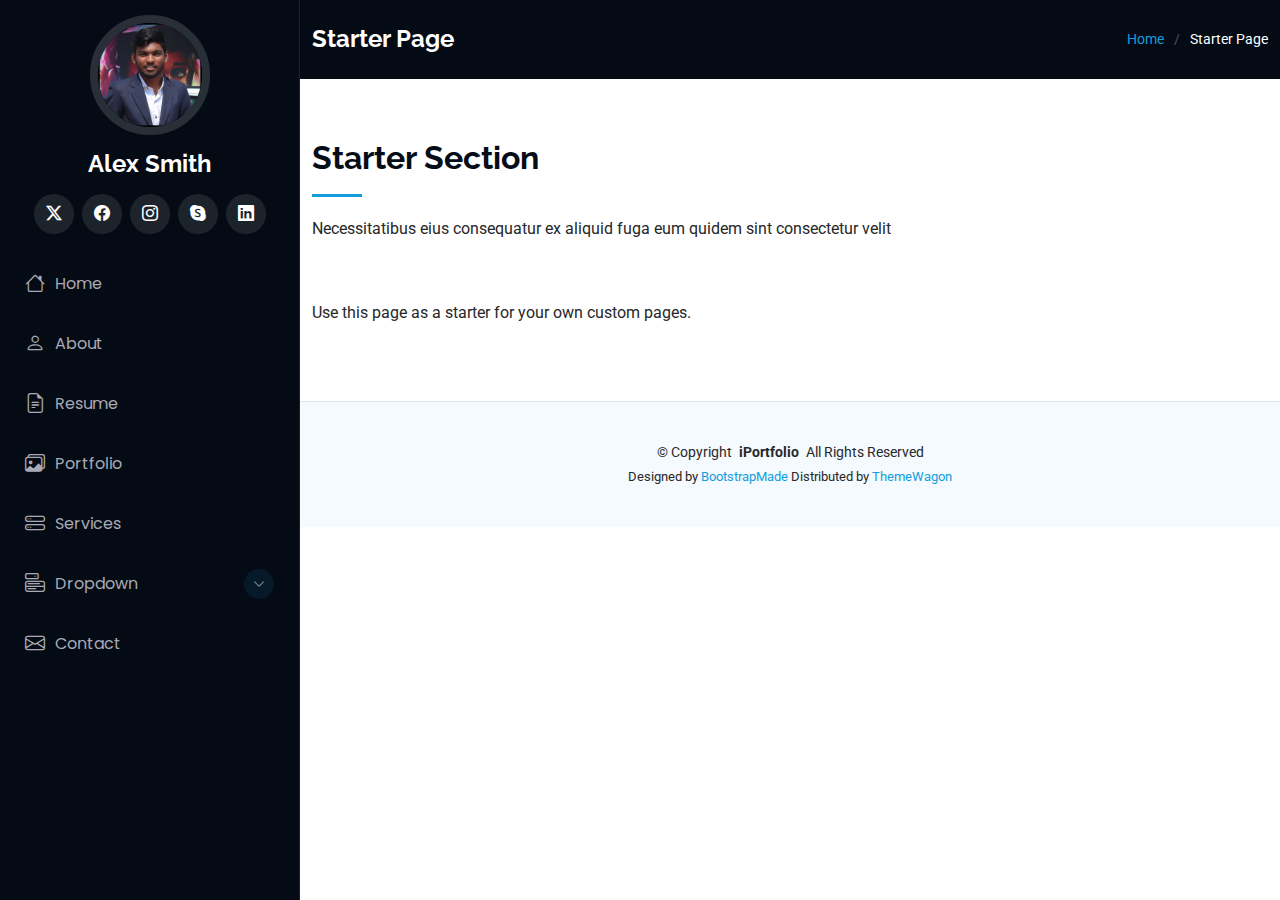
<file: starter-page.html>
<!DOCTYPE html>
<html lang="en">

<head>
  <meta charset="utf-8">
  <meta content="width=device-width, initial-scale=1.0" name="viewport">
  <title>Starter Page - iPortfolio Bootstrap Template</title>
  <meta content="" name="description">
  <meta content="" name="keywords">

  <!-- Favicons -->
  <link href="assets/img/favicon.png" rel="icon">
  <link href="assets/img/apple-touch-icon.png" rel="apple-touch-icon">

  <!-- Fonts -->
  <link href="https://fonts.googleapis.com" rel="preconnect">
  <link href="https://fonts.gstatic.com" rel="preconnect" crossorigin>
  <link href="https://fonts.googleapis.com/css2?family=Roboto:ital,wght@0,100;0,300;0,400;0,500;0,700;0,900;1,100;1,300;1,400;1,500;1,700;1,900&family=Poppins:ital,wght@0,100;0,200;0,300;0,400;0,500;0,600;0,700;0,800;0,900;1,100;1,200;1,300;1,400;1,500;1,600;1,700;1,800;1,900&family=Raleway:ital,wght@0,100;0,200;0,300;0,400;0,500;0,600;0,700;0,800;0,900;1,100;1,200;1,300;1,400;1,500;1,600;1,700;1,800;1,900&display=swap" rel="stylesheet">

  <!-- Vendor CSS Files -->
  <link href="assets/vendor/bootstrap/css/bootstrap.min.css" rel="stylesheet">
  <link href="assets/vendor/bootstrap-icons/bootstrap-icons.css" rel="stylesheet">
  <link href="assets/vendor/aos/aos.css" rel="stylesheet">
  <link href="assets/vendor/glightbox/css/glightbox.min.css" rel="stylesheet">
  <link href="assets/vendor/swiper/swiper-bundle.min.css" rel="stylesheet">

  <!-- Main CSS File -->
  <link href="assets/css/main.css" rel="stylesheet">

  <!-- =======================================================
  * Template Name: iPortfolio
  * Template URL: https://bootstrapmade.com/iportfolio-bootstrap-portfolio-websites-template/
  * Updated: Jun 29 2024 with Bootstrap v5.3.3
  * Author: BootstrapMade.com
  * License: https://bootstrapmade.com/license/
  ======================================================== -->
</head>

<body class="starter-page-page">

  <header id="header" class="header dark-background d-flex flex-column">
    <i class="header-toggle d-xl-none bi bi-list"></i>

    <div class="profile-img">
      <img src="assets/img/my-profile-img.jpg" alt="" class="img-fluid rounded-circle">
    </div>

    <a href="index.html" class="logo d-flex align-items-center justify-content-center">
      <!-- Uncomment the line below if you also wish to use an image logo -->
      <!-- <img src="assets/img/logo.png" alt=""> -->
      <h1 class="sitename">Alex Smith</h1>
    </a>

    <div class="social-links text-center">
      <a href="#" class="twitter"><i class="bi bi-twitter-x"></i></a>
      <a href="#" class="facebook"><i class="bi bi-facebook"></i></a>
      <a href="#" class="instagram"><i class="bi bi-instagram"></i></a>
      <a href="#" class="google-plus"><i class="bi bi-skype"></i></a>
      <a href="#" class="linkedin"><i class="bi bi-linkedin"></i></a>
    </div>

    <nav id="navmenu" class="navmenu">
      <ul>
        <li><a href="#hero"><i class="bi bi-house navicon"></i>Home</a></li>
        <li><a href="#about"><i class="bi bi-person navicon"></i> About</a></li>
        <li><a href="#resume"><i class="bi bi-file-earmark-text navicon"></i> Resume</a></li>
        <li><a href="#portfolio"><i class="bi bi-images navicon"></i> Portfolio</a></li>
        <li><a href="#services"><i class="bi bi-hdd-stack navicon"></i> Services</a></li>
        <li class="dropdown"><a href="#"><i class="bi bi-menu-button navicon"></i> <span>Dropdown</span> <i class="bi bi-chevron-down toggle-dropdown"></i></a>
          <ul>
            <li><a href="#">Dropdown 1</a></li>
            <li class="dropdown"><a href="#"><span>Deep Dropdown</span> <i class="bi bi-chevron-down toggle-dropdown"></i></a>
              <ul>
                <li><a href="#">Deep Dropdown 1</a></li>
                <li><a href="#">Deep Dropdown 2</a></li>
                <li><a href="#">Deep Dropdown 3</a></li>
                <li><a href="#">Deep Dropdown 4</a></li>
                <li><a href="#">Deep Dropdown 5</a></li>
              </ul>
            </li>
            <li><a href="#">Dropdown 2</a></li>
            <li><a href="#">Dropdown 3</a></li>
            <li><a href="#">Dropdown 4</a></li>
          </ul>
        </li>
        <li><a href="#contact"><i class="bi bi-envelope navicon"></i> Contact</a></li>
      </ul>
    </nav>

  </header>

  <main class="main">

    <!-- Page Title -->
    <div class="page-title dark-background">
      <div class="container d-lg-flex justify-content-between align-items-center">
        <h1 class="mb-2 mb-lg-0">Starter Page</h1>
        <nav class="breadcrumbs">
          <ol>
            <li><a href="index.html">Home</a></li>
            <li class="current">Starter Page</li>
          </ol>
        </nav>
      </div>
    </div><!-- End Page Title -->

    <!-- Starter Section Section -->
    <section id="starter-section" class="starter-section section">

      <!-- Section Title -->
      <div class="container section-title" data-aos="fade-up">
        <h2>Starter Section</h2>
        <p>Necessitatibus eius consequatur ex aliquid fuga eum quidem sint consectetur velit</p>
      </div><!-- End Section Title -->

      <div class="container" data-aos="fade-up">
        <p>Use this page as a starter for your own custom pages.</p>
      </div>

    </section><!-- /Starter Section Section -->

  </main>

  <footer id="footer" class="footer position-relative light-background">

    <div class="container">
      <div class="copyright text-center ">
        <p>© <span>Copyright</span> <strong class="px-1 sitename">iPortfolio</strong> <span>All Rights Reserved</span></p>
      </div>
      <div class="credits">
        <!-- All the links in the footer should remain intact. -->
        <!-- You can delete the links only if you've purchased the pro version. -->
        <!-- Licensing information: https://bootstrapmade.com/license/ -->
        <!-- Purchase the pro version with working PHP/AJAX contact form: [buy-url] -->
        Designed by <a href="https://bootstrapmade.com/">BootstrapMade</a> Distributed by <a href="https://themewagon.com">ThemeWagon</a>
      </div>
    </div>

  </footer>

  <!-- Scroll Top -->
  <a href="#" id="scroll-top" class="scroll-top d-flex align-items-center justify-content-center"><i class="bi bi-arrow-up-short"></i></a>

  <!-- Preloader -->
  <div id="preloader"></div>

  <!-- Vendor JS Files -->
  <script src="assets/vendor/bootstrap/js/bootstrap.bundle.min.js"></script>
  <script src="assets/vendor/php-email-form/validate.js"></script>
  <script src="assets/vendor/aos/aos.js"></script>
  <script src="assets/vendor/typed.js/typed.umd.js"></script>
  <script src="assets/vendor/purecounter/purecounter_vanilla.js"></script>
  <script src="assets/vendor/waypoints/noframework.waypoints.js"></script>
  <script src="assets/vendor/glightbox/js/glightbox.min.js"></script>
  <script src="assets/vendor/imagesloaded/imagesloaded.pkgd.min.js"></script>
  <script src="assets/vendor/isotope-layout/isotope.pkgd.min.js"></script>
  <script src="assets/vendor/swiper/swiper-bundle.min.js"></script>

  <!-- Main JS File -->
  <script src="assets/js/main.js"></script>

</body>

</html>
</file>
<file: assets/css/main.css>
/**
* Template Name: iPortfolio
* Template URL: https://bootstrapmade.com/iportfolio-bootstrap-portfolio-websites-template/
* Updated: Jun 29 2024 with Bootstrap v5.3.3
* Author: BootstrapMade.com
* License: https://bootstrapmade.com/license/
*/

/*--------------------------------------------------------------
# Font & Color Variables
# Help: https://bootstrapmade.com/color-system/
--------------------------------------------------------------*/
/* Fonts */
:root {
  --default-font: "Roboto",  system-ui, -apple-system, "Segoe UI", Roboto, "Helvetica Neue", Arial, "Noto Sans", "Liberation Sans", sans-serif, "Apple Color Emoji", "Segoe UI Emoji", "Segoe UI Symbol", "Noto Color Emoji";
  --heading-font: "Raleway",  sans-serif;
  --nav-font: "Poppins",  sans-serif;
}

/* Global Colors - The following color variables are used throughout the website. Updating them here will change the color scheme of the entire website */
:root { 
  --background-color: #ffffff; /* Background color for the entire website, including individual sections */
  --default-color: #272829; /* Default color used for the majority of the text content across the entire website */
  --heading-color: #050d18; /* Color for headings, subheadings and title throughout the website */
  --accent-color: #149ddd; /* Accent color that represents your brand on the website. It's used for buttons, links, and other elements that need to stand out */
  --surface-color: #ffffff; /* The surface color is used as a background of boxed elements within sections, such as cards, icon boxes, or other elements that require a visual separation from the global background. */
  --contrast-color: #ffffff; /* Contrast color for text, ensuring readability against backgrounds of accent, heading, or default colors. */
}

/* Nav Menu Colors - The following color variables are used specifically for the navigation menu. They are separate from the global colors to allow for more customization options */
:root {
  --nav-color: #a8a9b4;  /* The default color of the main navmenu links */
  --nav-hover-color: #ffffff; /* Applied to main navmenu links when they are hovered over or active */
  --nav-mobile-background-color: #040b14; /* Used as the background color for mobile navigation menu */
  --nav-dropdown-background-color: #040b14; /* Used as the background color for dropdown items that appear when hovering over primary navigation items */
  --nav-dropdown-color: #a8a9b4; /* Used for navigation links of the dropdown items in the navigation menu. */
  --nav-dropdown-hover-color: #ffffff; /* Similar to --nav-hover-color, this color is applied to dropdown navigation links when they are hovered over. */
}

/* Color Presets - These classes override global colors when applied to any section or element, providing reuse of the sam color scheme. */

.light-background {
  --background-color: #f4fafd;
  --surface-color: #ffffff;
}

.dark-background {
  --background-color: #040b14;
  --default-color: #ffffff;
  --heading-color: #ffffff;
  --surface-color: #151f2b;
  --contrast-color: #ffffff;
}

/* Smooth scroll */
:root {
  scroll-behavior: smooth;
}

/*--------------------------------------------------------------
# General Styling & Shared Classes
--------------------------------------------------------------*/
body {
  color: var(--default-color);
  background-color: var(--background-color);
  font-family: var(--default-font);
}

a {
  color: var(--accent-color);
  text-decoration: none;
  transition: 0.3s;
}

a:hover {
  color: color-mix(in srgb, var(--accent-color), transparent 25%);
  text-decoration: none;
}

h1,
h2,
h3,
h4,
h5,
h6 {
  color: var(--heading-color);
  font-family: var(--heading-font);
}

/* PHP Email Form Messages
------------------------------*/
.php-email-form .error-message {
  display: none;
  background: #df1529;
  color: #ffffff;
  text-align: left;
  padding: 15px;
  margin-bottom: 24px;
  font-weight: 600;
}

.php-email-form .sent-message {
  display: none;
  color: #ffffff;
  background: #059652;
  text-align: center;
  padding: 15px;
  margin-bottom: 24px;
  font-weight: 600;
}

.php-email-form .loading {
  display: none;
  background: var(--surface-color);
  text-align: center;
  padding: 15px;
  margin-bottom: 24px;
}

.php-email-form .loading:before {
  content: "";
  display: inline-block;
  border-radius: 50%;
  width: 24px;
  height: 24px;
  margin: 0 10px -6px 0;
  border: 3px solid var(--accent-color);
  border-top-color: var(--surface-color);
  animation: php-email-form-loading 1s linear infinite;
}

@keyframes php-email-form-loading {
  0% {
    transform: rotate(0deg);
  }

  100% {
    transform: rotate(360deg);
  }
}

/*--------------------------------------------------------------
# Global Header
--------------------------------------------------------------*/
.header {
  color: var(--default-color);
  background-color: var(--background-color);
  position: fixed;
  top: 0;
  left: 0;
  bottom: 0;
  padding: 0 15px;
  width: 300px;
  transition: all ease-in-out 0.3s;
  overflow-y: auto;
  z-index: 997;
  border-right: 1px solid color-mix(in srgb, var(--default-color), transparent 90%);
}

.header .profile-img img {
  margin: 15px auto;
  display: block;
  width: 120px;
  border: 8px solid color-mix(in srgb, var(--default-color), transparent 85%);
}

.header .logo {
  line-height: 1;
  margin-bottom: 15px;
}

.header .logo img {
  max-height: 32px;
  margin-right: 8px;
}

.header .logo h1 {
  font-size: 24px;
  margin: 0;
  font-weight: 700;
  color: var(--heading-color);
}

.header .social-links {
  margin: 0 0 20px 0;
}

.header .social-links a {
  font-size: 16px;
  display: inline-flex;
  align-items: center;
  justify-content: center;
  background: color-mix(in srgb, var(--default-color), transparent 90%);
  color: var(--default-color);
  margin: 0 2px;
  border-radius: 50%;
  text-align: center;
  width: 40px;
  height: 40px;
  transition: 0.3s;
}

.header .social-links a:hover {
  color: var(--contrast-color);
  background: var(--accent-color);
}

@media (min-width: 1200px) {

  .header~main,
  .header~#footer {
    margin-left: 300px;
  }
}

@media (max-width: 1199px) {
  .header {
    left: -100%;
  }
}

.header.header-show {
  left: 0;
}

.header .header-toggle {
  color: var(--contrast-color);
  background-color: var(--accent-color);
  font-size: 22px;
  display: flex;
  align-items: center;
  justify-content: center;
  width: 40px;
  height: 40px;
  border-radius: 50%;
  cursor: pointer;
  position: fixed;
  top: 15px;
  right: 15px;
  z-index: 9999;
  transition: background-color 0.3s;
}

.header .header-toggle:hover {
  color: var(--contrast-color);
  background-color: color-mix(in srgb, var(--accent-color) 90%, white 15%);
}

/*--------------------------------------------------------------
# Navigation Menu
--------------------------------------------------------------*/
.mobile-nav-toggle {
  display: none;
}

.navmenu {
  padding: 0;
  z-index: 9997;
}

.navmenu ul {
  list-style: none;
  padding: 0 0 20px 0;
  margin: 0;
}

.navmenu a,
.navmenu a:focus {
  color: var(--nav-color);
  padding: 15px 10px;
  font-family: var(--nav-font);
  font-size: 16px;
  font-weight: 400;
  display: flex;
  align-items: center;
  white-space: nowrap;
  transition: 0.3s;
  width: 100%;
}

.navmenu a .navicon,
.navmenu a:focus .navicon {
  font-size: 20px;
  margin-right: 10px;
}

.navmenu a .toggle-dropdown,
.navmenu a:focus .toggle-dropdown {
  font-size: 12px;
  line-height: 0;
  margin-left: auto;
  width: 30px;
  height: 30px;
  display: flex;
  align-items: center;
  justify-content: center;
  border-radius: 50%;
  transition: 0.3s;
  flex-shrink: 0;
  background-color: color-mix(in srgb, var(--accent-color), transparent 90%);
}

.navmenu a .toggle-dropdown:hover,
.navmenu a:focus .toggle-dropdown:hover {
  background-color: var(--accent-color);
  color: var(--contrast-color);
}

.navmenu a:hover,
.navmenu .active,
.navmenu .active:focus {
  color: var(--nav-hover-color);
}

.navmenu a:hover .navicon,
.navmenu .active .navicon,
.navmenu .active:focus .navicon {
  color: var(--accent-color);
}

.navmenu .active .toggle-dropdown,
.navmenu .active:focus .toggle-dropdown {
  background-color: var(--accent-color);
  color: var(--contrast-color);
  transform: rotate(180deg);
}

.navmenu .dropdown {
  display: block;
}

.navmenu .dropdown a,
.navmenu .dropdown a:focus {
  color: --nav-dropdown-color;
}

.navmenu .dropdown a:hover,
.navmenu .dropdown .active,
.navmenu .dropdown .active:focus {
  color: var(--nav-dropdown-hover-color);
}

.navmenu .dropdown ul {
  position: static;
  display: none;
  z-index: 99;
  padding: 5px 10px;
  margin: 5px 10px;
  background-color: var(--nav-dropdown-background-color);
  border: 1px solid color-mix(in srgb, var(--default-color), transparent 90%);
  box-shadow: none;
  transition: all 0.5s ease-in-out;
}

.navmenu .dropdown ul ul {
  background-color: rgba(33, 37, 41, 0.1);
}

.navmenu .dropdown>.dropdown-active {
  display: block;
  background-color: rgba(33, 37, 41, 0.03);
}

/*--------------------------------------------------------------
# Global Footer
--------------------------------------------------------------*/
.footer {
  color: var(--default-color);
  background-color: var(--background-color);
  font-size: 14px;
  padding: 40px 0;
  position: relative;
  border-top: 1px solid color-mix(in srgb, var(--default-color), transparent 90%);
}

.footer .copyright p {
  margin-bottom: 0;
}

.footer .credits {
  margin-top: 4px;
  font-size: 13px;
  text-align: center;
}

/*--------------------------------------------------------------
# Preloader
--------------------------------------------------------------*/
#preloader {
  position: fixed;
  inset: 0;
  z-index: 999999;
  overflow: hidden;
  background: var(--background-color);
  transition: all 0.6s ease-out;
}

#preloader:before {
  content: "";
  position: fixed;
  top: calc(50% - 30px);
  left: calc(50% - 30px);
  border: 6px solid #ffffff;
  border-color: var(--accent-color) transparent var(--accent-color) transparent;
  border-radius: 50%;
  width: 60px;
  height: 60px;
  animation: animate-preloader 1.5s linear infinite;
}

@keyframes animate-preloader {
  0% {
    transform: rotate(0deg);
  }

  100% {
    transform: rotate(360deg);
  }
}

/*--------------------------------------------------------------
# Scroll Top Button
--------------------------------------------------------------*/
.scroll-top {
  position: fixed;
  visibility: hidden;
  opacity: 0;
  right: 15px;
  bottom: -15px;
  z-index: 99999;
  background-color: var(--accent-color);
  width: 44px;
  height: 44px;
  border-radius: 50px;
  transition: all 0.4s;
}

.scroll-top i {
  font-size: 24px;
  color: var(--contrast-color);
  line-height: 0;
}

.scroll-top:hover {
  background-color: color-mix(in srgb, var(--accent-color), transparent 20%);
  color: var(--contrast-color);
}

.scroll-top.active {
  visibility: visible;
  opacity: 1;
  bottom: 15px;
}

/*--------------------------------------------------------------
# Disable aos animation delay on mobile devices
--------------------------------------------------------------*/
@media screen and (max-width: 768px) {
  [data-aos-delay] {
    transition-delay: 0 !important;
  }
}

/*--------------------------------------------------------------
# Global Page Titles & Breadcrumbs
--------------------------------------------------------------*/
.page-title {
  color: var(--default-color);
  background-color: var(--background-color);
  padding: 25px 0;
  position: relative;
}

.page-title h1 {
  font-size: 24px;
  font-weight: 700;
}

.page-title .breadcrumbs ol {
  display: flex;
  flex-wrap: wrap;
  list-style: none;
  padding: 0;
  margin: 0;
  font-size: 14px;
  font-weight: 400;
}

.page-title .breadcrumbs ol li+li {
  padding-left: 10px;
}

.page-title .breadcrumbs ol li+li::before {
  content: "/";
  display: inline-block;
  padding-right: 10px;
  color: color-mix(in srgb, var(--default-color), transparent 70%);
}

/*--------------------------------------------------------------
# Global Sections
--------------------------------------------------------------*/
section,
.section {
  color: var(--default-color);
  background-color: var(--background-color);
  padding: 60px 0;
  overflow: clip;
}

/*--------------------------------------------------------------
# Global Section Titles
--------------------------------------------------------------*/
.section-title {
  padding-bottom: 60px;
  position: relative;
}

.section-title h2 {
  font-size: 32px;
  font-weight: 700;
  margin-bottom: 20px;
  padding-bottom: 20px;
  position: relative;
}

.section-title h2:after {
  content: "";
  position: absolute;
  display: block;
  width: 50px;
  height: 3px;
  background: var(--accent-color);
  left: 0;
  bottom: 0;
}

.section-title p {
  margin-bottom: 0;
}

/*--------------------------------------------------------------
# Hero Section
--------------------------------------------------------------*/
.hero {
  width: 100%;
  min-height: 100vh;
  position: relative;
  padding: 80px 0;
  display: flex;
  align-items: center;
  justify-content: center;
}

.hero img {
  position: absolute;
  inset: 0;
  display: block;
  width: 100%;
  height: 100%;
  object-fit: cover;
  z-index: 1;
}

.hero:before {
  content: "";
  background: color-mix(in srgb, var(--background-color), transparent 70%);
  position: absolute;
  inset: 0;
  z-index: 2;
}

.hero .container {
  position: relative;
  z-index: 3;
}

.hero h2 {
  margin: 0;
  font-size: 64px;
  font-weight: 700;
}

.hero p {
  margin: 5px 0 0 0;
  font-size: 26px;
}

.hero p span {
  letter-spacing: 1px;
  border-bottom: 2px solid var(--accent-color);
}

.hero .social-links {
  margin-top: 25px;
}

.hero .social-links a {
  font-size: 24px;
  display: inline-block;
  color: color-mix(in srgb, var(--default-color), transparent 50%);
  line-height: 1;
  margin-right: 20px;
  transition: 0.3s;
}

.hero .social-links a:hover {
  color: var(--accent-color);
}

@media (max-width: 768px) {
  .hero h2 {
    font-size: 32px;
  }

  .hero p {
    font-size: 20px;
  }
}

/*--------------------------------------------------------------
# About Section
--------------------------------------------------------------*/
.about .content h2 {
  font-weight: 700;
  font-size: 24px;
}

.about .content ul {
  list-style: none;
  padding: 0;
}

.about .content ul li {
  margin-bottom: 20px;
  display: flex;
  align-items: center;
}

.about .content ul strong {
  margin-right: 10px;
}

.about .content ul i {
  font-size: 16px;
  margin-right: 5px;
  color: var(--accent-color);
  line-height: 0;
}

/*--------------------------------------------------------------
# Stats Section
--------------------------------------------------------------*/
.stats .stats-item {
  padding: 30px;
  width: 100%;
}

.stats .stats-item i {
  color: var(--accent-color);
  display: block;
  font-size: 44px;
  float: left;
  line-height: 0;
}

.stats .stats-item .purecounter {
  color: var(--heading-color);
  font-size: 48px;
  line-height: 40px;
  display: block;
  font-weight: 700;
  margin-left: 60px;
}

.stats .stats-item p {
  color: color-mix(in srgb, var(--default-color), transparent 40%);
  padding: 15px 0 0 0;
  margin: 0 0 0 60px;
  font-family: var(--heading-font);
  font-size: 14px;
}

/*--------------------------------------------------------------
# Skills Section
--------------------------------------------------------------*/
.skills .progress {
  height: 60px;
  display: block;
  background: none;
  border-radius: 0;
}

.skills .progress .skill {
  color: var(--heading-color);
  padding: 0;
  margin: 0 0 6px 0;
  text-transform: uppercase;
  display: block;
  font-weight: 600;
  font-family: var(--heading-font);
}

.skills .progress .skill .val {
  float: right;
  font-style: normal;
}

.skills .progress-bar-wrap {
  background: color-mix(in srgb, var(--default-color), transparent 90%);
  height: 10px;
}

.skills .progress-bar {
  width: 1px;
  height: 10px;
  transition: 0.9s;
  background-color: var(--accent-color);
}

/*--------------------------------------------------------------
# Resume Section
--------------------------------------------------------------*/
.resume .resume-title {
  color: var(--heading-color);
  font-size: 26px;
  font-weight: 700;
  margin-top: 20px;
  margin-bottom: 20px;
}

.resume .resume-item {
  padding: 0 0 20px 20px;
  margin-top: -2px;
  border-left: 2px solid var(--accent-color);
  position: relative;
}

.resume .resume-item h4 {
  line-height: 18px;
  font-size: 18px;
  font-weight: 600;
  text-transform: uppercase;
  color: color-mix(in srgb, var(--default-color), transparent 20%);
  margin-bottom: 10px;
}

.resume .resume-item h5 {
  font-size: 16px;
  padding: 5px 15px;
  display: inline-block;
  font-weight: 600;
  margin-bottom: 10px;
}

.resume .resume-item ul {
  padding-left: 20px;
}

.resume .resume-item ul li {
  padding-bottom: 10px;
}

.resume .resume-item:last-child {
  padding-bottom: 0;
}

.resume .resume-item::before {
  content: "";
  position: absolute;
  width: 16px;
  height: 16px;
  border-radius: 50px;
  left: -9px;
  top: 0;
  background: var(--background-color);
  border: 2px solid var(--accent-color);
}

/*--------------------------------------------------------------
# Portfolio Section
--------------------------------------------------------------*/
.portfolio .portfolio-filters {
  padding: 0;
  margin: 0 auto 20px auto;
  list-style: none;
  text-align: center;
}

.portfolio .portfolio-filters li {
  cursor: pointer;
  display: inline-block;
  padding: 0;
  font-size: 14px;
  font-weight: 400;
  margin: 0 10px;
  line-height: 1;
  text-transform: uppercase;
  margin-bottom: 10px;
  transition: all 0.3s ease-in-out;
}

.portfolio .portfolio-filters li:hover,
.portfolio .portfolio-filters li.filter-active {
  color: var(--accent-color);
}

.portfolio .portfolio-filters li:first-child {
  margin-left: 0;
}

.portfolio .portfolio-filters li:last-child {
  margin-right: 0;
}

@media (max-width: 575px) {
  .portfolio .portfolio-filters li {
    font-size: 14px;
    margin: 0 5px;
  }
}

.portfolio .portfolio-content {
  position: relative;
  overflow: hidden;
}

.portfolio .portfolio-content img {
  transition: 0.3s;
}

.portfolio .portfolio-content .portfolio-info {
  opacity: 0;
  position: absolute;
  inset: 0;
  z-index: 3;
  transition: all ease-in-out 0.3s;
  background: rgba(0, 0, 0, 0.6);
  padding: 15px;
}

.portfolio .portfolio-content .portfolio-info h4 {
  font-size: 14px;
  padding: 5px 10px;
  font-weight: 400;
  color: #ffffff;
  display: inline-block;
  background-color: var(--accent-color);
}

.portfolio .portfolio-content .portfolio-info p {
  position: absolute;
  bottom: 10px;
  text-align: center;
  display: inline-block;
  left: 0;
  right: 0;
  font-size: 16px;
  font-weight: 600;
  color: rgba(255, 255, 255, 0.8);
}

.portfolio .portfolio-content .portfolio-info .preview-link,
.portfolio .portfolio-content .portfolio-info .details-link {
  position: absolute;
  left: calc(50% - 40px);
  font-size: 26px;
  top: calc(50% - 14px);
  color: #fff;
  transition: 0.3s;
  line-height: 1.2;
}

.portfolio .portfolio-content .portfolio-info .preview-link:hover,
.portfolio .portfolio-content .portfolio-info .details-link:hover {
  color: var(--accent-color);
}

.portfolio .portfolio-content .portfolio-info .details-link {
  left: 50%;
  font-size: 34px;
  line-height: 0;
}

.portfolio .portfolio-content:hover .portfolio-info {
  opacity: 1;
}

.portfolio .portfolio-content:hover img {
  transform: scale(1.1);
}

/*--------------------------------------------------------------
# Services Section
--------------------------------------------------------------*/
.services .service-item {
  position: relative;
}

.services .service-item .icon {
  background: var(--accent-color);
  display: flex;
  align-items: center;
  justify-content: center;
  width: 54px;
  height: 54px;
  border-radius: 50%;
  transition: 0.5s;
  border: 1px solid var(--accent-color);
  margin-right: 20px;
}

.services .service-item .icon i {
  color: var(--contrast-color);
  font-size: 24px;
  line-height: 0;
}

.services .service-item:hover .icon {
  background: var(--surface-color);
}

.services .service-item:hover .icon i {
  color: var(--accent-color);
}

.services .service-item .title {
  font-weight: 700;
  margin-bottom: 15px;
  font-size: 18px;
}

.services .service-item .title a {
  color: var(--heading-color);
}

.services .service-item .title a:hover {
  color: var(--accent-color);
}

.services .service-item .description {
  line-height: 24px;
  font-size: 14px;
}

/*--------------------------------------------------------------
# Testimonials Section
--------------------------------------------------------------*/
.testimonials .testimonials-carousel,
.testimonials .testimonials-slider {
  overflow: hidden;
}

.testimonials .testimonial-item {
  box-sizing: content-box;
  text-align: center;
  min-height: 320px;
}

.testimonials .testimonial-item .testimonial-img {
  width: 90px;
  border-radius: 50%;
  margin: 0 auto;
}

.testimonials .testimonial-item h3 {
  font-size: 18px;
  font-weight: bold;
  margin: 10px 0 5px 0;
}

.testimonials .testimonial-item h4 {
  font-size: 14px;
  color: color-mix(in srgb, var(--default-color), transparent 20%);
  margin: 0;
}

.testimonials .testimonial-item .quote-icon-left,
.testimonials .testimonial-item .quote-icon-right {
  color: color-mix(in srgb, var(--accent-color), transparent 40%);
  font-size: 26px;
  line-height: 0;
}

.testimonials .testimonial-item .quote-icon-left {
  display: inline-block;
  left: -5px;
  position: relative;
}

.testimonials .testimonial-item .quote-icon-right {
  display: inline-block;
  right: -5px;
  position: relative;
  top: 10px;
  transform: scale(-1, -1);
}

.testimonials .testimonial-item p {
  font-style: italic;
  margin: 0 15px 15px 15px;
  padding: 20px;
  background-color: var(--surface-color);
  position: relative;
  margin-bottom: 35px;
  border-radius: 6px;
  box-shadow: 0px 2px 15px rgba(0, 0, 0, 0.1);
}

.testimonials .testimonial-item p::after {
  content: "";
  width: 0;
  height: 0;
  border-top: 20px solid var(--surface-color);
  border-right: 20px solid transparent;
  border-left: 20px solid transparent;
  position: absolute;
  bottom: -20px;
  left: calc(50% - 20px);
}

.testimonials .swiper-wrapper {
  height: auto;
}

.testimonials .swiper-pagination {
  margin-top: 40px;
  position: relative;
}

.testimonials .swiper-pagination .swiper-pagination-bullet {
  width: 12px;
  height: 12px;
  background-color: var(--background-color);
  opacity: 1;
  border: 1px solid var(--accent-color);
}

.testimonials .swiper-pagination .swiper-pagination-bullet-active {
  background-color: var(--accent-color);
}

/*--------------------------------------------------------------
# Contact Section
--------------------------------------------------------------*/
.contact .info-wrap {
  background-color: var(--surface-color);
  box-shadow: 0px 0px 20px rgba(0, 0, 0, 0.1);
  padding: 30px;
}

@media (max-width: 575px) {
  .contact .info-wrap {
    padding: 20px;
  }
}

.contact .info-item {
  margin-bottom: 40px;
}

.contact .info-item i {
  font-size: 20px;
  color: var(--accent-color);
  background: color-mix(in srgb, var(--accent-color), transparent 92%);
  width: 44px;
  height: 44px;
  display: flex;
  justify-content: center;
  align-items: center;
  border-radius: 50px;
  transition: all 0.3s ease-in-out;
  margin-right: 15px;
}

.contact .info-item h3 {
  padding: 0;
  font-size: 18px;
  font-weight: 700;
  margin-bottom: 5px;
}

.contact .info-item p {
  padding: 0;
  margin-bottom: 0;
  font-size: 14px;
}

.contact .info-item:hover i {
  background: var(--accent-color);
  color: var(--contrast-color);
}

.contact .php-email-form {
  background-color: var(--surface-color);
  height: 100%;
  padding: 30px;
  box-shadow: 0px 0px 20px rgba(0, 0, 0, 0.1);
}

@media (max-width: 575px) {
  .contact .php-email-form {
    padding: 20px;
  }
}

.contact .php-email-form input[type=text],
.contact .php-email-form input[type=email],
.contact .php-email-form textarea {
  font-size: 14px;
  padding: 10px 15px;
  box-shadow: none;
  border-radius: 0;
  color: var(--default-color);
  background-color: var(--surface-color);
  border-color: color-mix(in srgb, var(--default-color), transparent 80%);
}

.contact .php-email-form input[type=text]:focus,
.contact .php-email-form input[type=email]:focus,
.contact .php-email-form textarea:focus {
  border-color: var(--accent-color);
}

.contact .php-email-form input[type=text]::placeholder,
.contact .php-email-form input[type=email]::placeholder,
.contact .php-email-form textarea::placeholder {
  color: color-mix(in srgb, var(--default-color), transparent 70%);
}

.contact .php-email-form button[type=submit] {
  color: var(--contrast-color);
  background: var(--accent-color);
  border: 0;
  padding: 10px 30px;
  transition: 0.4s;
  border-radius: 50px;
}

.contact .php-email-form button[type=submit]:hover {
  background: color-mix(in srgb, var(--accent-color), transparent 25%);
}

/*--------------------------------------------------------------
# Portfolio Details Section
--------------------------------------------------------------*/
.portfolio-details .portfolio-details-slider img {
  width: 100%;
}

.portfolio-details .portfolio-details-slider .swiper-pagination {
  margin-top: 20px;
  position: relative;
}

.portfolio-details .portfolio-details-slider .swiper-pagination .swiper-pagination-bullet {
  width: 12px;
  height: 12px;
  background-color: color-mix(in srgb, var(--default-color), transparent 85%);
  opacity: 1;
}

.portfolio-details .portfolio-details-slider .swiper-pagination .swiper-pagination-bullet-active {
  background-color: var(--accent-color);
}

.portfolio-details .portfolio-info {
  padding: 30px;
  box-shadow: 0px 0 30px rgba(0, 0, 0, 0.1);
}

.portfolio-details .portfolio-info h3 {
  font-size: 22px;
  font-weight: 700;
  margin-bottom: 20px;
  padding-bottom: 20px;
  border-bottom: 1px solid color-mix(in srgb, var(--default-color), transparent 85%);
}

.portfolio-details .portfolio-info ul {
  list-style: none;
  padding: 0;
  font-size: 15px;
}

.portfolio-details .portfolio-info ul li+li {
  margin-top: 10px;
}

.portfolio-details .portfolio-description {
  padding-top: 30px;
}

.portfolio-details .portfolio-description h2 {
  font-size: 26px;
  font-weight: 700;
  margin-bottom: 20px;
}

.portfolio-details .portfolio-description p {
  padding: 0;
  color: color-mix(in srgb, var(--default-color), transparent 30%);
}

/*--------------------------------------------------------------
# Service Details Section
--------------------------------------------------------------*/
.service-details .services-list {
  padding: 10px 30px;
  border: 1px solid color-mix(in srgb, var(--default-color), transparent 90%);
  margin-bottom: 20px;
}

.service-details .services-list a {
  display: block;
  line-height: 1;
  padding: 8px 0 8px 15px;
  border-left: 3px solid color-mix(in srgb, var(--default-color), transparent 70%);
  margin: 20px 0;
  color: color-mix(in srgb, var(--default-color), transparent 20%);
  transition: 0.3s;
}

.service-details .services-list a.active {
  color: var(--heading-color);
  font-weight: 700;
  border-color: var(--accent-color);
}

.service-details .services-list a:hover {
  border-color: var(--accent-color);
}

.service-details .services-img {
  margin-bottom: 20px;
}

.service-details h3 {
  font-size: 26px;
  font-weight: 700;
}

.service-details h4 {
  font-size: 20px;
  font-weight: 700;
}

.service-details p {
  font-size: 15px;
}

.service-details ul {
  list-style: none;
  padding: 0;
  font-size: 15px;
}

.service-details ul li {
  padding: 5px 0;
  display: flex;
  align-items: center;
}

.service-details ul i {
  font-size: 20px;
  margin-right: 8px;
  color: var(--accent-color);
}

/*--------------------------------------------------------------
# Starter Section Section
--------------------------------------------------------------*/
.starter-section {
  /* Add your styles here */
}
</file>
